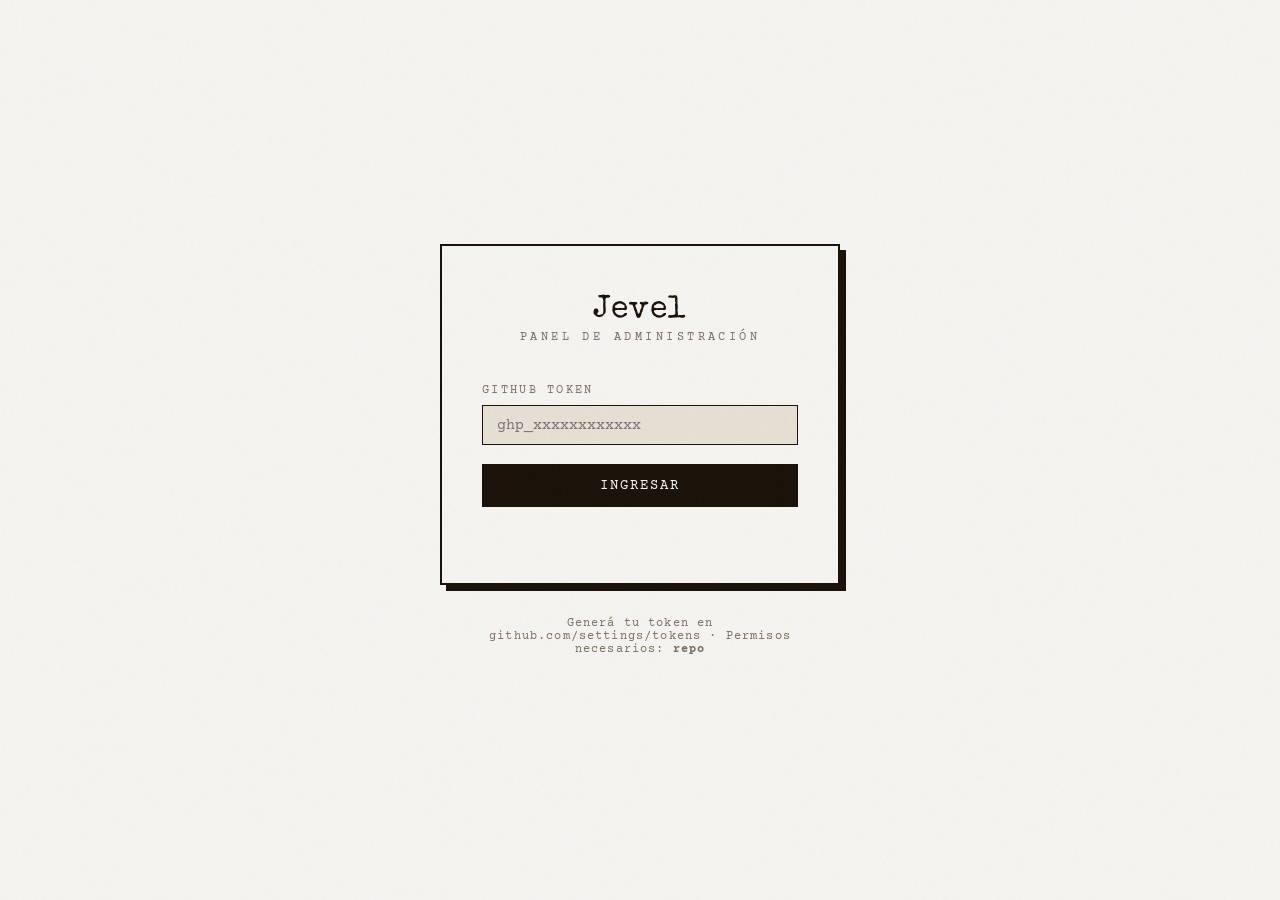
<file: admin.html>
<!DOCTYPE html>
<html lang="es">
<head>
<meta charset="UTF-8"/>
<meta name="viewport" content="width=device-width, initial-scale=1.0"/>
<title>Jevel · Admin</title>
<link rel="preconnect" href="https://fonts.googleapis.com">
<link href="https://fonts.googleapis.com/css2?family=Special+Elite&family=Courier+Prime:ital,wght@0,400;0,700;1,400&family=Libre+Baskerville:ital,wght@0,400;0,700;1,400&display=swap" rel="stylesheet">
<style>
:root {
  --ink: #1a1209;
  --paper: #f5f3f0;
  --paper-dark: #e6dfd3;
  --accent: #c8440a;
  --mid: #7a6f62;
  --border: #1a1209;
  --font-display: 'Special Elite', serif;
  --font-body: 'Libre Baskerville', serif;
  --font-mono: 'Courier Prime', monospace;
}
*, *::before, *::after { box-sizing: border-box; margin: 0; padding: 0; }
body {
  background: var(--paper);
  color: var(--ink);
  font-family: var(--font-mono);
  min-height: 100vh;
}
body::before {
  content: '';
  position: fixed;
  inset: 0;
  background-image: url("data:image/svg+xml,%3Csvg viewBox='0 0 256 256' xmlns='http://www.w3.org/2000/svg'%3E%3Cfilter id='noise'%3E%3CfeTurbulence type='fractalNoise' baseFrequency='0.9' numOctaves='4' stitchTiles='stitch'/%3E%3C/filter%3E%3Crect width='100%25' height='100%25' filter='url(%23noise)' opacity='0.04'/%3E%3C/svg%3E");
  pointer-events: none;
  z-index: 9999;
  opacity: 0.5;
}

/* LOGIN */
#login-screen {
  min-height: 100vh;
  display: flex;
  align-items: center;
  justify-content: center;
  flex-direction: column;
  gap: 2rem;
}
.login-box {
  border: 2px solid var(--ink);
  padding: 3rem 2.5rem;
  max-width: 400px;
  width: 100%;
  box-shadow: 6px 6px 0 var(--ink);
  background: var(--paper);
}
.login-logo {
  font-family: var(--font-display);
  font-size: 2rem;
  text-align: center;
  margin-bottom: 0.3rem;
  letter-spacing: 0.05em;
}
.login-sub {
  font-size: 0.72rem;
  letter-spacing: 0.3em;
  text-transform: uppercase;
  color: var(--mid);
  text-align: center;
  margin-bottom: 2.5rem;
}
.field-label {
  font-size: 0.72rem;
  letter-spacing: 0.2em;
  text-transform: uppercase;
  color: var(--mid);
  display: block;
  margin-bottom: 0.5rem;
}
input[type="password"], input[type="text"], input[type="url"], input[type="number"], textarea, select {
  width: 100%;
  background: var(--paper-dark);
  border: 1.5px solid var(--ink);
  font-family: var(--font-mono);
  font-size: 0.95rem;
  color: var(--ink);
  padding: 0.65rem 0.9rem;
  outline: none;
  transition: border-color 0.2s;
  appearance: none;
}
input:focus, textarea:focus, select:focus {
  border-color: var(--accent);
}
textarea { resize: vertical; min-height: 100px; }
.btn {
  display: inline-block;
  font-family: var(--font-mono);
  font-size: 0.85rem;
  letter-spacing: 0.15em;
  text-transform: uppercase;
  color: var(--paper);
  background: var(--ink);
  border: 2px solid var(--ink);
  padding: 0.7rem 1.8rem;
  cursor: pointer;
  transition: background 0.15s, color 0.15s;
  width: 100%;
  margin-top: 1.2rem;
}
.btn:hover { background: var(--accent); border-color: var(--accent); }
.btn-secondary {
  background: transparent;
  color: var(--ink);
  margin-top: 0.5rem;
}
.btn-secondary:hover { background: var(--paper-dark); border-color: var(--ink); color: var(--ink); }
.btn-danger { background: #8b1a0a; border-color: #8b1a0a; }
.btn-danger:hover { background: #6a1208; border-color: #6a1208; }
.btn-sm {
  width: auto;
  padding: 0.4rem 1rem;
  font-size: 0.75rem;
  margin-top: 0;
}
.error-msg {
  color: var(--accent);
  font-size: 0.82rem;
  margin-top: 0.8rem;
  text-align: center;
  min-height: 1.2em;
}

/* APP */
#app { display: none; }
.topbar {
  border-bottom: 2px solid var(--ink);
  padding: 1rem 2rem;
  display: flex;
  align-items: center;
  justify-content: space-between;
  background: var(--ink);
  color: var(--paper);
  position: sticky;
  top: 0;
  z-index: 100;
}
.topbar-title {
  font-family: var(--font-display);
  font-size: 1.2rem;
  letter-spacing: 0.05em;
}
.topbar-sub {
  font-size: 0.7rem;
  letter-spacing: 0.2em;
  text-transform: uppercase;
  color: rgba(245,243,240,0.45);
}
.btn-logout {
  background: transparent;
  border: 1px solid rgba(245,243,240,0.3);
  color: rgba(245,243,240,0.6);
  font-family: var(--font-mono);
  font-size: 0.72rem;
  letter-spacing: 0.15em;
  text-transform: uppercase;
  padding: 0.4rem 1rem;
  cursor: pointer;
  transition: all 0.15s;
}
.btn-logout:hover { border-color: var(--paper); color: var(--paper); }

.tabs {
  display: flex;
  border-bottom: 2px solid var(--ink);
  background: var(--paper-dark);
}
.tab-btn {
  font-family: var(--font-mono);
  font-size: 0.78rem;
  letter-spacing: 0.2em;
  text-transform: uppercase;
  padding: 1rem 2rem;
  background: none;
  border: none;
  border-right: 1px solid var(--ink);
  cursor: pointer;
  color: var(--mid);
  transition: all 0.15s;
}
.tab-btn:hover { color: var(--ink); background: var(--paper); }
.tab-btn.active { background: var(--paper); color: var(--ink); font-weight: 700; }

.content {
  max-width: 820px;
  margin: 0 auto;
  padding: 3rem 2rem;
}

.section-head {
  display: flex;
  align-items: baseline;
  justify-content: space-between;
  margin-bottom: 2.5rem;
  border-bottom: 1px solid var(--ink);
  padding-bottom: 1rem;
}
.section-title {
  font-family: var(--font-display);
  font-size: 1.6rem;
}
.count-badge {
  font-size: 0.72rem;
  letter-spacing: 0.2em;
  text-transform: uppercase;
  color: var(--mid);
}

/* FORM */
.form-panel {
  border: 2px solid var(--ink);
  padding: 2rem;
  margin-bottom: 2.5rem;
  background: var(--paper);
  box-shadow: 4px 4px 0 var(--ink);
  display: none;
}
.form-panel.open { display: block; }
.form-title {
  font-family: var(--font-display);
  font-size: 1.1rem;
  margin-bottom: 1.8rem;
  padding-bottom: 0.8rem;
  border-bottom: 1px solid var(--paper-dark);
}
.form-grid {
  display: grid;
  grid-template-columns: 1fr 1fr;
  gap: 1.2rem 1.8rem;
}
.form-group { display: flex; flex-direction: column; gap: 0.4rem; }
.form-group.full { grid-column: 1 / -1; }
.form-actions { display: flex; gap: 0.8rem; margin-top: 1.5rem; }
.form-actions .btn { width: auto; margin-top: 0; }

/* DESCRIPCIONES MULTI-IDIOMA */
.desc-lang-group {
  grid-column: 1 / -1;
  border: 1.5px solid var(--ink);
  background: var(--paper-dark);
  padding: 1rem 1.2rem 1.2rem;
  display: flex;
  flex-direction: column;
  gap: 0.9rem;
}
.desc-lang-group > .field-label {
  margin-bottom: 0;
}
.desc-lang-row { display: flex; flex-direction: column; gap: 0.35rem; }
.desc-lang-tag {
  font-size: 0.68rem;
  letter-spacing: 0.15em;
  text-transform: uppercase;
  color: var(--accent);
  font-weight: 700;
}
.desc-lang-row textarea { min-height: 80px; background: var(--paper); }

/* CARDS */
.cards { display: flex; flex-direction: column; gap: 1.2rem; }
.card {
  border: 1.5px solid var(--ink);
  padding: 1.5rem;
  background: var(--paper);
  display: grid;
  grid-template-columns: 1fr auto;
  gap: 1rem;
  align-items: start;
  transition: box-shadow 0.15s, transform 0.15s;
}
.card:hover {
  box-shadow: 4px 4px 0 var(--ink);
  transform: translate(-2px, -2px);
}
.card-title {
  font-family: var(--font-display);
  font-size: 1.15rem;
  margin-bottom: 0.2rem;
}
.card-meta {
  font-size: 0.78rem;
  color: var(--mid);
  letter-spacing: 0.08em;
  margin-bottom: 0.6rem;
}
.card-desc {
  font-size: 0.88rem;
  line-height: 1.7;
  color: var(--mid);
  white-space: pre-line;
}
.card-desc .desc-lang-badge {
  font-size: 0.65rem;
  letter-spacing: 0.1em;
  text-transform: uppercase;
  color: var(--accent);
  margin-right: 0.4rem;
}
.card-actions { display: flex; gap: 0.5rem; flex-shrink: 0; }

/* STATUS */
.status-bar {
  position: fixed;
  bottom: 0;
  left: 0;
  right: 0;
  padding: 0.8rem 2rem;
  font-size: 0.8rem;
  letter-spacing: 0.1em;
  text-transform: uppercase;
  transform: translateY(100%);
  transition: transform 0.3s cubic-bezier(0.22,1,0.36,1);
  z-index: 200;
  text-align: center;
}
.status-bar.show { transform: translateY(0); }
.status-bar.ok { background: var(--ink); color: var(--paper); }
.status-bar.err { background: var(--accent); color: var(--paper); }

.empty-state {
  text-align: center;
  padding: 4rem 2rem;
  color: var(--mid);
  font-size: 0.9rem;
  letter-spacing: 0.05em;
  border: 1px dashed var(--mid);
}
.empty-ornament { font-size: 2rem; margin-bottom: 1rem; opacity: 0.3; }

@media (max-width: 600px) {
  .form-grid { grid-template-columns: 1fr; }
  .topbar { padding: 0.8rem 1rem; }
  .content { padding: 2rem 1rem; }
}
</style>
</head>
<body>

<!-- LOGIN -->
<div id="login-screen">
  <div class="login-box">
    <div class="login-logo">Jevel</div>
    <div class="login-sub">Panel de administración</div>
    <label class="field-label" for="token-input">GitHub Token</label>
    <input type="password" id="token-input" placeholder="ghp_xxxxxxxxxxxx" autocomplete="off"/>
    <button class="btn" onclick="login()">Ingresar</button>
    <div class="error-msg" id="login-error"></div>
  </div>
  <p style="font-size:0.72rem;letter-spacing:0.1em;color:var(--mid);text-align:center;max-width:340px">
    Generá tu token en github.com/settings/tokens · Permisos necesarios: <strong>repo</strong>
  </p>
</div>

<!-- APP -->
<div id="app">
  <div class="topbar">
    <div>
      <div class="topbar-title">Jevel Admin</div>
      <div class="topbar-sub">jvl-byte/web</div>
    </div>
    <button class="btn-logout" onclick="logout()">Salir</button>
  </div>

  <div class="tabs">
    <button class="tab-btn active" onclick="setTab('discos')">Discos</button>
    <button class="tab-btn" onclick="setTab('blogs')">Blog</button>
  </div>

  <div class="content">

    <!-- DISCOS -->
    <div id="tab-discos">
      <div class="section-head">
        <div class="section-title">Discos</div>
        <div style="display:flex;gap:0.8rem;align-items:center">
          <span class="count-badge" id="count-discos">0 discos</span>
          <button class="btn btn-sm" onclick="toggleForm('disco-form')">+ Agregar</button>
        </div>
      </div>
      <div class="form-panel" id="disco-form">
        <div class="form-title" id="disco-form-title">Nuevo disco</div>
        <div class="form-grid">
          <div class="form-group">
            <label class="field-label">Título (ídish/original)</label>
            <input type="text" id="d-titulo" placeholder="מאַטעשפּיל"/>
          </div>
          <div class="form-group">
            <label class="field-label">Subtítulo (transliteración)</label>
            <input type="text" id="d-subtitulo" placeholder="Mateshpil"/>
          </div>
          <div class="form-group">
            <label class="field-label">Artista(s)</label>
            <input type="text" id="d-artista" placeholder="Julián Brenlle & ..."/>
          </div>
          <div class="form-group">
            <label class="field-label">Año</label>
            <input type="number" id="d-año" placeholder="2024"/>
          </div>
          <div class="desc-lang-group">
            <label class="field-label">Descripción (por idioma)</label>
            <div class="desc-lang-row">
              <span class="desc-lang-tag">Español</span>
              <textarea id="d-descripcion-es" placeholder="Una sesión klezmer..."></textarea>
            </div>
            <div class="desc-lang-row">
              <span class="desc-lang-tag">English</span>
              <textarea id="d-descripcion-en" placeholder="A klezmer session..."></textarea>
            </div>
            <div class="desc-lang-row">
              <span class="desc-lang-tag">Português</span>
              <textarea id="d-descripcion-pt" placeholder="Uma sessão klezmer..."></textarea>
            </div>
          </div>
          <div class="form-group">
            <label class="field-label">URL Bandcamp</label>
            <input type="url" id="d-bandcamp" placeholder="https://jeveldiscos.bandcamp.com/album/..."/>
          </div>
          <div class="form-group">
            <label class="field-label">Nombre del archivo cover (en el repo)</label>
            <input type="text" id="d-cover" placeholder="cover-disco.jpg"/>
          </div>
          <div class="form-group full">
            <label class="field-label">Entrada de blog vinculada</label>
            <select id="d-reseña">
              <option value="">— Sin entrada —</option>
            </select>
          </div>
          <div class="form-group" style="flex-direction:row;align-items:center;gap:0.8rem;padding:0.9rem;border:1.5px solid var(--ink);background:var(--paper-dark)">
            <input type="checkbox" id="d-destacado" style="width:18px;height:18px;flex-shrink:0;accent-color:var(--ink);cursor:pointer"/>
            <div>
              <label class="field-label" for="d-destacado" style="cursor:pointer;margin-bottom:0">★ Destacado en inicio</label>
              <div style="font-size:0.72rem;color:var(--mid);margin-top:0.2rem">Lanzamiento principal, grande con cover. Solo uno a la vez.</div>
            </div>
          </div>
          <div class="form-group" style="flex-direction:row;align-items:center;gap:0.8rem;padding:0.9rem;border:1.5px solid var(--ink);background:var(--paper-dark)">
            <input type="checkbox" id="d-recordbox" style="width:18px;height:18px;flex-shrink:0;accent-color:var(--ink);cursor:pointer"/>
            <div>
              <label class="field-label" for="d-recordbox" style="cursor:pointer;margin-bottom:0">□ Record Box</label>
              <div style="font-size:0.72rem;color:var(--mid);margin-top:0.2rem">Aparece en la lista curada del catálogo en el inicio.</div>
            </div>
          </div>
        </div>
        <div class="form-actions">
          <button class="btn btn-sm" onclick="saveItem('disco')">Guardar</button>
          <button class="btn btn-sm btn-secondary" onclick="toggleForm('disco-form')">Cancelar</button>
        </div>
      </div>
      <div class="cards" id="list-discos"></div>
    </div>

    <!-- BLOG -->
    <div id="tab-blogs" style="display:none">
      <div class="section-head">
        <div class="section-title">Blog</div>
        <div style="display:flex;gap:0.8rem;align-items:center">
          <span class="count-badge" id="count-blogs">0 entradas</span>
          <button class="btn btn-sm" onclick="toggleForm('blog-form')">+ Agregar</button>
        </div>
      </div>
      <div class="form-panel" id="blog-form">
        <div class="form-title" id="blog-form-title">Nueva entrada</div>
        <div class="form-grid">
          <div class="form-group full">
            <label class="field-label">Título</label>
            <input type="text" id="b-titulo" placeholder="Título de la entrada..."/>
          </div>
          <div class="form-group">
            <label class="field-label">Fecha</label>
            <input type="text" id="b-fecha" placeholder="Mayo 2025"/>
          </div>
          <div class="form-group">
            <label class="field-label">Categoría</label>
            <select id="b-categoria">
              <option value="nota">Nota</option>
              <option value="cronica">Crónica</option>
              <option value="entrevista">Entrevista</option>
              <option value="editorial">Editorial</option>
            </select>
          </div>
          <div class="form-group full">
            <label class="field-label">Contenido (HTML o texto plano)</label>
            <textarea id="b-contenido" style="min-height:200px" placeholder="Escribí el contenido acá..."></textarea>
          </div>
        </div>
        <div class="form-actions">
          <button class="btn btn-sm" onclick="saveItem('blog')">Guardar</button>
          <button class="btn btn-sm btn-secondary" onclick="toggleForm('blog-form')">Cancelar</button>
        </div>
      </div>
      <div class="cards" id="list-blogs"></div>
    </div>

  </div>
</div>

<div class="status-bar" id="status-bar"></div>

<script>
const REPO = 'jvl-byte/web';
const FILE = 'data.json';
const BRANCH = 'main';
let TOKEN = '';
let DATA = { discos: [], reseñas: [], blogs: [] };
let FILE_SHA = '';
let editingId = null;
let currentType = null;

// ---- AUTH ----
async function login() {
  TOKEN = document.getElementById('token-input').value.trim();
  document.getElementById('login-error').textContent = '';
  if (!TOKEN) { document.getElementById('login-error').textContent = 'Ingresá tu token.'; return; }
  try {
    await loadData();
    document.getElementById('login-screen').style.display = 'none';
    document.getElementById('app').style.display = 'block';
    sessionStorage.setItem('jevel_token', TOKEN);
  } catch(e) {
    document.getElementById('login-error').textContent = 'Token inválido o sin permisos de repo.';
  }
}

function logout() {
  TOKEN = '';
  sessionStorage.removeItem('jevel_token');
  document.getElementById('app').style.display = 'none';
  document.getElementById('login-screen').style.display = 'flex';
  document.getElementById('token-input').value = '';
}

// Auto-login si hay token guardado en sesión
window.addEventListener('DOMContentLoaded', async () => {
  const saved = sessionStorage.getItem('jevel_token');
  if (saved) {
    TOKEN = saved;
    document.getElementById('token-input').value = saved;
    try {
      await loadData();
      document.getElementById('login-screen').style.display = 'none';
      document.getElementById('app').style.display = 'block';
    } catch(e) {
      sessionStorage.removeItem('jevel_token');
    }
  }
});

// ---- GITHUB API ----
async function ghGet(path) {
  const r = await fetch(`https://api.github.com/repos/${REPO}/contents/${path}?ref=${BRANCH}`, {
    headers: { Authorization: `token ${TOKEN}`, Accept: 'application/vnd.github.v3+json' }
  });
  if (!r.ok) throw new Error(await r.text());
  return r.json();
}

async function ghPut(path, content, sha, message) {
  const r = await fetch(`https://api.github.com/repos/${REPO}/contents/${path}`, {
    method: 'PUT',
    headers: { Authorization: `token ${TOKEN}`, Accept: 'application/vnd.github.v3+json', 'Content-Type': 'application/json' },
    body: JSON.stringify({ message, content: btoa(unescape(encodeURIComponent(content))), sha, branch: BRANCH })
  });
  if (!r.ok) throw new Error(await r.text());
  return r.json();
}

async function loadData() {
  const file = await ghGet(FILE);
  FILE_SHA = file.sha;
  DATA = JSON.parse(decodeURIComponent(escape(atob(file.content.replace(/\n/g, '')))));
  if (!DATA.reseñas) DATA.reseñas = [];
  if (!DATA.blogs) DATA.blogs = [];
  renderAll();
}

async function saveData(msg) {
  const res = await ghPut(FILE, JSON.stringify(DATA, null, 2), FILE_SHA, msg);
  FILE_SHA = res.content.sha;
}

// ---- TABS ----
function setTab(tab) {
  ['discos','blogs'].forEach(t => {
    document.getElementById(`tab-${t}`).style.display = t === tab ? 'block' : 'none';
    document.querySelectorAll('.tab-btn').forEach((b,i) => {
      b.classList.toggle('active', ['discos','blogs'][i] === tab);
    });
  });
}

// ---- FORMS ----
function toggleForm(id) {
  const panel = document.getElementById(id);
  panel.classList.toggle('open');
  if (panel.classList.contains('open') && id === 'disco-form') populateReseñaSelect();
  if (!panel.classList.contains('open')) resetForm();
}

function populateReseñaSelect(selectedId = '') {
  const sel = document.getElementById('d-reseña');
  if (!sel) return;
  const blogs = DATA.blogs || [];
  sel.innerHTML = '<option value="">— Sin entrada —</option>' +
    blogs.map(b => {
      const label = [b.titulo, b.fecha].filter(Boolean).join(' · ');
      return `<option value="${b.id}" ${b.id === selectedId ? 'selected' : ''}>${label}</option>`;
    }).join('');
}

function resetForm() {
  editingId = null;
  currentType = null;
  const dest = document.getElementById('d-destacado');
  if (dest) dest.checked = false;
  const recbox = document.getElementById('d-recordbox');
  if (recbox) recbox.checked = false;
  const resSel = document.getElementById('d-reseña');
  if (resSel) resSel.value = '';
  ['d-titulo','d-subtitulo','d-artista','d-año','d-descripcion-es','d-descripcion-en','d-descripcion-pt','d-bandcamp','d-cover',
   'b-titulo','b-fecha','b-contenido'].forEach(id => {
    const el = document.getElementById(id);
    if (el) el.value = '';
  });
  const sel = document.getElementById('b-categoria');
  if (sel) sel.value = 'nota';
  document.getElementById('disco-form-title').textContent = 'Nuevo disco';
  document.getElementById('blog-form-title').textContent = 'Nueva entrada';
}

// Devuelve el texto de descripción en un idioma dado, aceptando tanto el formato
// nuevo (objeto {es,en,pt}) como discos viejos guardados con descripcion como string.
function getDescLang(descripcion, lang) {
  if (!descripcion) return '';
  if (typeof descripcion === 'string') return descripcion;
  return descripcion[lang] || '';
}

// ---- SAVE ----
async function saveItem(type) {
  let item, list, formId, msg;

  if (type === 'disco') {
    item = {
      id: editingId || Date.now().toString(),
      titulo: document.getElementById('d-titulo').value.trim(),
      subtitulo: document.getElementById('d-subtitulo').value.trim(),
      artista: document.getElementById('d-artista').value.trim(),
      año: document.getElementById('d-año').value.trim(),
      descripcion: {
        es: document.getElementById('d-descripcion-es').value.trim(),
        en: document.getElementById('d-descripcion-en').value.trim(),
        pt: document.getElementById('d-descripcion-pt').value.trim(),
      },
      bandcamp: document.getElementById('d-bandcamp').value.trim(),
      cover: document.getElementById('d-cover').value.trim(),
      destacado: document.getElementById('d-destacado').checked,
      recordbox: document.getElementById('d-recordbox').checked,
      reseñaId: document.getElementById('d-reseña').value || '',
    };
    if (!item.titulo || !item.artista) { showStatus('Título y artista son obligatorios', 'err'); return; }
    list = 'discos'; formId = 'disco-form'; msg = `Admin: ${editingId ? 'editar' : 'agregar'} disco ${item.subtitulo || item.titulo}`;
    // Solo un disco destacado a la vez
    if (item.destacado) DATA.discos.forEach(d => { if (d.id !== item.id) d.destacado = false; });
  }

  if (type === 'blog') {
    item = {
      id: editingId || Date.now().toString(),
      titulo: document.getElementById('b-titulo').value.trim(),
      fecha: document.getElementById('b-fecha').value.trim(),
      categoria: document.getElementById('b-categoria').value,
      contenido: document.getElementById('b-contenido').value.trim(),
    };
    if (!item.titulo || !item.contenido) { showStatus('Título y contenido son obligatorios', 'err'); return; }
    list = 'blogs'; formId = 'blog-form'; msg = `Admin: ${editingId ? 'editar' : 'agregar'} entrada ${item.titulo}`;
  }

  try {
    showStatus('Guardando...', 'ok');
    if (editingId) {
      const idx = DATA[list].findIndex(x => x.id === editingId);
      if (idx > -1) DATA[list][idx] = item;
    } else {
      DATA[list].unshift(item);
    }
    await saveData(msg);
    renderAll();
    document.getElementById(formId).classList.remove('open');
    resetForm();
    showStatus('Guardado y publicado ✦', 'ok');
  } catch(e) {
    showStatus('Error al guardar: ' + e.message, 'err');
  }
}

// ---- EDIT ----
function editItem(type, id) {
  const item = DATA[type].find(x => x.id === id);
  if (!item) return;
  editingId = id;
  currentType = type;

  if (type === 'discos') {
    document.getElementById('disco-form-title').textContent = 'Editar disco';
    document.getElementById('d-titulo').value = item.titulo || '';
    document.getElementById('d-subtitulo').value = item.subtitulo || '';
    document.getElementById('d-artista').value = item.artista || '';
    document.getElementById('d-año').value = item.año || '';
    document.getElementById('d-descripcion-es').value = getDescLang(item.descripcion, 'es');
    document.getElementById('d-descripcion-en').value = getDescLang(item.descripcion, 'en');
    document.getElementById('d-descripcion-pt').value = getDescLang(item.descripcion, 'pt');
    document.getElementById('d-bandcamp').value = item.bandcamp || '';
    document.getElementById('d-cover').value = item.cover || '';
    document.getElementById('d-destacado').checked = item.destacado || false;
    document.getElementById('d-recordbox').checked = item.recordbox || false;
    populateReseñaSelect(item.reseñaId || '');
    document.getElementById('disco-form').classList.add('open');
    setTab('discos');
  }
  if (type === 'blogs') {
    document.getElementById('blog-form-title').textContent = 'Editar entrada';
    document.getElementById('b-titulo').value = item.titulo || '';
    document.getElementById('b-fecha').value = item.fecha || '';
    document.getElementById('b-categoria').value = item.categoria || 'nota';
    document.getElementById('b-contenido').value = item.contenido || '';
    document.getElementById('blog-form').classList.add('open');
    setTab('blogs');
  }
}

// ---- DELETE ----
async function deleteItem(type, id) {
  if (!confirm('¿Eliminar este elemento?')) return;
  try {
    DATA[type] = DATA[type].filter(x => x.id !== id);
    await saveData(`Admin: eliminar de ${type}`);
    renderAll();
    showStatus('Eliminado ✦', 'ok');
  } catch(e) {
    showStatus('Error: ' + e.message, 'err');
  }
}

// ---- RENDER ----
function renderAll() {
  renderList('discos');
  renderList('blogs');
}

function renderList(type) {
  const container = document.getElementById(`list-${type}`);
  const items = DATA[type] || [];

  const labels = { discos: `${items.length} disco${items.length !== 1 ? 's' : ''}`,
                   blogs: `${items.length} entrada${items.length !== 1 ? 's' : ''}` };
  document.getElementById(`count-${type}`).textContent = labels[type];

  if (items.length === 0) {
    container.innerHTML = `<div class="empty-state"><div class="empty-ornament">✦</div>Sin contenido aún. Agregá el primero.</div>`;
    return;
  }

  container.innerHTML = items.map(item => {
    let title = '', meta = '', desc = '';
    if (type === 'discos') {
      title = `${item.titulo || ''} ${item.subtitulo ? `<small style="font-family:var(--font-mono);font-size:0.7em;color:var(--mid)">${item.subtitulo}</small>` : ''}${item.destacado ? ' <small style="font-family:var(--font-mono);font-size:0.65em;background:var(--ink);color:var(--paper);padding:0.1em 0.5em;letter-spacing:0.1em">★ INICIO</small>' : ''}${item.recordbox ? ' <small style="font-family:var(--font-mono);font-size:0.65em;border:1px solid var(--ink);padding:0.1em 0.5em;letter-spacing:0.1em">□ RECORD BOX</small>' : ''}`;
      meta = [item.artista, item.año].filter(Boolean).join(' · ');
      const blogVinculado = item.reseñaId ? (DATA.blogs || []).find(b => b.id === item.reseñaId) : null;
      // Vista previa: se muestra la descripción en español, con etiqueta de idioma
      const descEs = getDescLang(item.descripcion, 'es');
      desc = (descEs ? `<span class="desc-lang-badge">ES</span>${descEs}` : '') +
             (blogVinculado ? ` <span style="font-family:var(--font-mono);font-size:0.72rem;color:var(--mid);display:inline-block;margin-top:0.3rem">✦ Blog: ${blogVinculado.titulo}</span>` : '');
    }
    if (type === 'blogs') {
      title = item.titulo || '';
      meta = [item.categoria, item.fecha].filter(Boolean).join(' · ');
      desc = item.contenido ? item.contenido.replace(/<[^>]+>/g, '').slice(0, 120) + (item.contenido.length > 120 ? '…' : '') : '';
    }
    return `
    <div class="card">
      <div>
        <div class="card-title">${title}</div>
        <div class="card-meta">${meta}</div>
        ${desc ? `<div class="card-desc">${desc}</div>` : ''}
      </div>
      <div class="card-actions">
        <button class="btn btn-sm btn-secondary" onclick="editItem('${type}', '${item.id}')">Editar</button>
        <button class="btn btn-sm btn-danger" onclick="deleteItem('${type}', '${item.id}')">Borrar</button>
      </div>
    </div>`;
  }).join('');
}

// ---- STATUS ----
let statusTimer;
function showStatus(msg, type) {
  const bar = document.getElementById('status-bar');
  bar.textContent = msg;
  bar.className = `status-bar show ${type}`;
  clearTimeout(statusTimer);
  if (msg !== 'Guardando...') {
    statusTimer = setTimeout(() => bar.classList.remove('show'), 3000);
  }
}
</script>
</body>
</html>
</file>
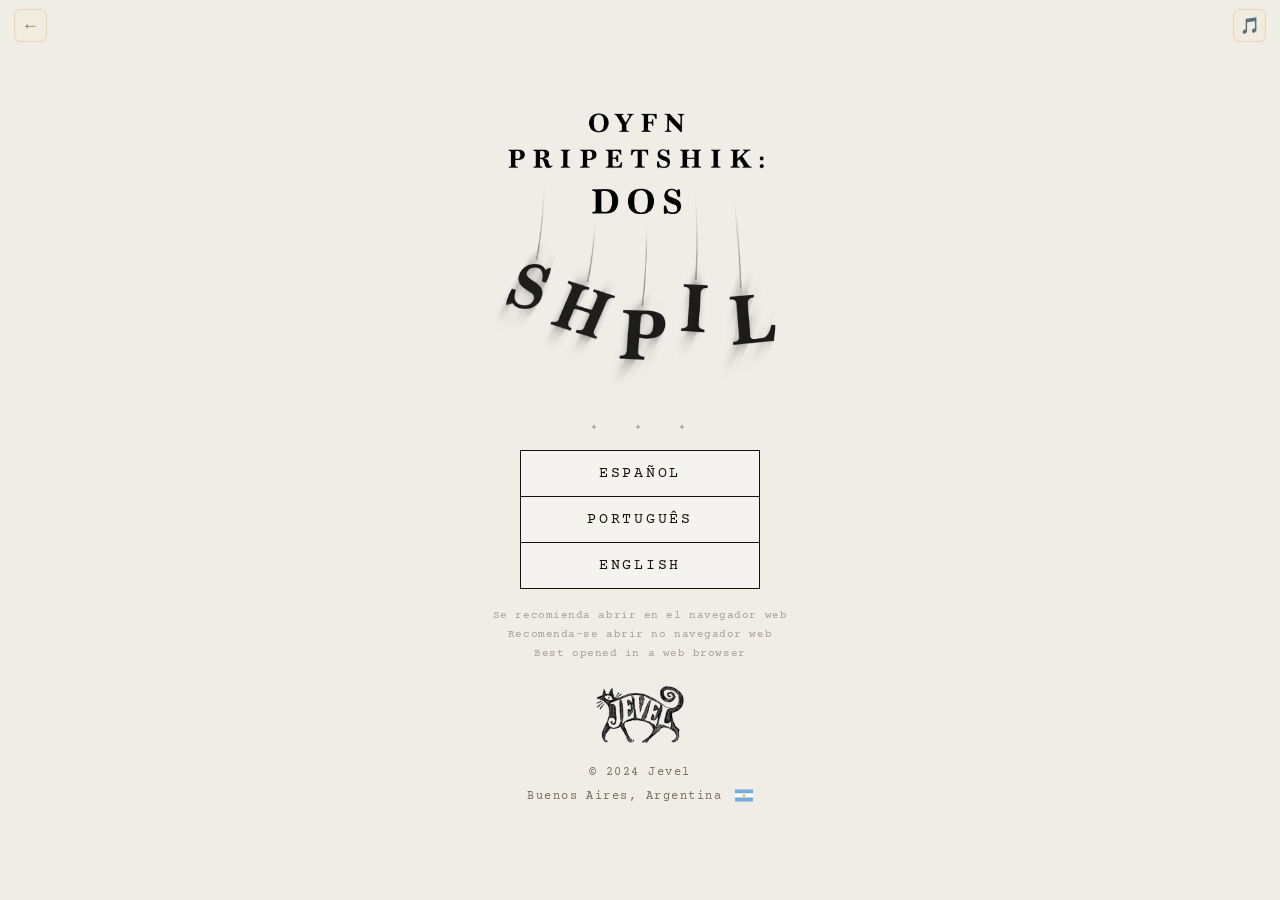
<file: oyfnpripetshik.html>
<!DOCTYPE html>
<html lang="es">
<head>
<meta charset="UTF-8">
<meta name="viewport" content="width=device-width, initial-scale=1.0, viewport-fit=cover">
<title>אויפֿן פּריפּעטשיק</title>
<link href="https://fonts.googleapis.com/css2?family=EB+Garamond:ital,wght@0,400;0,600;0,800;1,400;1,600&family=Frank+Ruhl+Libre:wght@300;400;700;900&family=Courier+Prime:wght@400;700&family=IBM+Plex+Mono:wght@400;700&family=Playpen+Sans+Hebrew:wght@400;700&display=swap" rel="stylesheet">
<style>
  :root {
    --bg:        #120a04;
    --parchment: #f0ddb8;
    --parch2:    #c9a462;
    --ember:     #e8621a;
    --ember2:    #f5a623;
    --fire:      #ffd166;
    --ash:       #8b7355;
    --cream:     #faf0dc;
    --red:       #c0392b;
    --green2:    #6b9c5e;
  }
  * { margin:0; padding:0; box-sizing:border-box; }
  html, body {
    background:var(--bg); color:var(--parchment);
    font-family:'EB Garamond',Georgia,serif;
    overflow:hidden; height:100%; width:100%;
    user-select:none; -webkit-user-select:none;
  }
  #bg-canvas { position:fixed; inset:0; z-index:0; pointer-events:none; }

  /* ── BACK TO SITE BTN — always visible, top-left ── */
  #site-back-btn {
    position:fixed; top:9px; left:14px; z-index:24;
    background:rgba(255,220,150,0.07); border:1px solid rgba(232,98,26,0.2);
    border-radius:6px; color:var(--ash); font-size:17px;
    width:33px; height:33px; cursor:pointer;
    display:flex; align-items:center; justify-content:center; transition:all 0.2s;
  }
  #site-back-btn:hover { background:rgba(232,98,26,0.14); color:var(--fire); }

  /* ── LANG BACK BTN — top-left, title screen only ── */
  #lang-back-btn {
    position:fixed; top:9px; left:56px; z-index:23;
    background:rgba(255,220,150,0.07); border:1px solid rgba(232,98,26,0.2);
    border-radius:6px; color:var(--ash); font-size:16px;
    width:33px; height:33px; cursor:pointer;
    display:none; align-items:center; justify-content:center; transition:all 0.2s;
  }
  #lang-back-btn:hover { background:rgba(232,98,26,0.14); color:var(--fire); }

  /* ── MUSIC BTN — always visible, left of pause btn ── */
  #music-btn {
    position:fixed; top:9px; right:90px; z-index:23;
    background:rgba(255,220,150,0.07); border:1px solid rgba(232,98,26,0.2);
    border-radius:6px; color:var(--ash); font-size:16px;
    width:33px; height:33px; cursor:pointer;
    display:flex; align-items:center; justify-content:center;
    transition:right 0.3s ease, background 0.2s, color 0.2s;
  }
  #music-btn.on-title { right:14px; }
  #music-btn:hover { background:rgba(232,98,26,0.14); color:var(--fire); }

  /* ── HOME BTN — visible during game, left of music btn ── */
  #home-btn {
    position:fixed; top:9px; right:52px; z-index:23;
    background:rgba(255,220,150,0.07); border:1px solid rgba(232,98,26,0.2);
    border-radius:6px; color:var(--ash); font-size:16px;
    width:33px; height:33px; cursor:pointer;
    display:none; align-items:center; justify-content:center; transition:all 0.2s;
  }
  #home-btn:hover { background:rgba(232,98,26,0.14); color:var(--fire); }

  /* ── CONFIRM MODAL ── */
  /* ── TITLE SHARE BTN ── */
  #title-share-btn {
    position:fixed; top:9px; right:52px; z-index:23;
    background:rgba(255,220,150,0.07); border:1px solid rgba(232,98,26,0.2);
    border-radius:6px; color:var(--ash); font-size:16px;
    width:33px; height:33px; cursor:pointer;
    display:none; align-items:center; justify-content:center; transition:all 0.2s;
  }
  #title-share-btn:hover { background:rgba(232,98,26,0.14); color:var(--fire); }

  #title-share-modal {
    display:none; position:fixed; inset:0; z-index:55;
    background:rgba(12,7,3,0.88); -webkit-backdrop-filter:blur(6px); backdrop-filter:blur(6px);
    align-items:center; justify-content:center;
  }
  #title-share-modal.show { display:flex; }

  #confirm-modal, #leave-modal {
    display:none; position:fixed; inset:0; z-index:55;
    background:rgba(12,7,3,0.88); -webkit-backdrop-filter:blur(6px); backdrop-filter:blur(6px);
    align-items:center; justify-content:center;
  }
  #confirm-modal.show, #leave-modal.show { display:flex; }
  .confirm-box {
    max-width:300px; width:88%; text-align:center;
    border:1px solid rgba(232,98,26,0.32); border-radius:14px;
    background:rgba(22,12,5,0.95); padding:28px 24px;
  }
  .confirm-icon { font-size:32px; margin-bottom:10px; display:block; }
  .confirm-text {
    font-style:italic; font-size:clamp(14px,3.4vw,16px);
    color:var(--parch2); line-height:1.7; margin-bottom:20px; letter-spacing:0.03em;
  }
  .confirm-btns { display:flex; gap:10px; }
  .confirm-yes {
    flex:1; font-family:'EB Garamond',serif; font-style:italic;
    font-size:clamp(13px,3.5vw,16px); letter-spacing:0.08em;
    color:#120a04; background:linear-gradient(135deg,var(--fire),var(--ember));
    border:none; border-radius:7px; padding:10px 14px; cursor:pointer;
    transition:all 0.2s; box-shadow:0 3px 10px rgba(232,98,26,0.35);
  }
  .confirm-yes:hover { transform:translateY(-1px); box-shadow:0 6px 18px rgba(232,98,26,0.5); }
  .confirm-no {
    flex:1; font-family:'EB Garamond',serif; font-style:italic;
    font-size:clamp(13px,3.5vw,16px); letter-spacing:0.08em;
    color:var(--ash); background:rgba(255,220,150,0.06);
    border:1px solid rgba(232,98,26,0.22); border-radius:7px;
    padding:10px 14px; cursor:pointer; transition:all 0.2s;
  }
  .confirm-no:hover { background:rgba(232,98,26,0.12); color:var(--fire); border-color:rgba(232,98,26,0.42); }

  /* ── SCREENS ── */
  .screen {
    position:fixed; inset:0; z-index:10;
    display:flex; align-items:center; justify-content:center; flex-direction:column;
    transition:opacity 0.7s ease;
  }
  .screen.hidden { opacity:0; pointer-events:none; display:none; }
  #input-bar.hidden { display:none !important; }
  #hud.hidden { display:none !important; }

  /* ── TITLE ── */
  #title-screen {
    padding:16px 20px; overflow-y:auto; -webkit-overflow-scrolling:touch;
    align-items:center; justify-content:flex-start; padding-top:24px;
  }
  .title-container { max-width:420px; width:100%; text-align:center; }

  .flame-row {
    font-size:clamp(26px,7vw,38px); line-height:1; margin-bottom:4px;
    animation:flicker 2.8s ease-in-out infinite alternate;
    filter:drop-shadow(0 0 14px rgba(232,98,26,0.8)); display:block;
  }
  @keyframes flicker {
    0%   { transform:scaleX(1)    scaleY(1);    filter:drop-shadow(0 0 8px  rgba(232,98,26,0.6)); }
    33%  { transform:scaleX(.97)  scaleY(1.04); filter:drop-shadow(0 0 16px rgba(245,166,35,0.9)); }
    66%  { transform:scaleX(1.02) scaleY(.97);  filter:drop-shadow(0 0 11px rgba(232,98,26,0.7)); }
    100% { transform:scaleX(.98)  scaleY(1.03); filter:drop-shadow(0 0 20px rgba(255,209,102,0.95)); }
  }
  .yiddish-title {
    font-family:'Frank Ruhl Libre',serif; font-weight:900;
    font-size:clamp(28px,8vw,52px); color:var(--fire);
    text-shadow:0 0 22px rgba(245,166,35,0.7),0 0 55px rgba(232,98,26,0.4),0 2px 6px rgba(0,0,0,0.9);
    line-height:1.15; direction:rtl;
  }
  .latin-title {
    font-family:'EB Garamond',serif; font-style:italic;
    font-size:clamp(16px,4.5vw,24px); color:var(--parch2);
    margin-top:2px; letter-spacing:0.05em; text-shadow:0 1px 4px rgba(0,0,0,0.7);
  }
  .title-tagline {
    font-style:italic; font-size:clamp(12px,3vw,14px);
    color:rgba(201,164,98,0.55); letter-spacing:0.1em; margin-top:4px; margin-bottom:20px;
  }
  .verse-strip {
    font-style:italic; font-size:clamp(13px,3.2vw,16px);
    color:var(--parch2); line-height:1.65;
    border-left:2px solid rgba(232,98,26,0.32);
    padding:7px 12px; margin:0 auto 20px; text-align:left; max-width:300px;
  }

  /* ── DIVIDER ── */
  .menu-divider {
    display:flex; align-items:center; gap:10px; margin:16px 0 12px;
  }
  .menu-divider-line { flex:1; height:1px; background:rgba(232,98,26,0.18); }
  .menu-divider-label {
    font-style:italic; font-size:clamp(11px,2.5vw,13px);
    color:rgba(201,164,98,0.55); letter-spacing:0.1em; white-space:nowrap;
  }

  /* ── CATEGORIES — chip grid ── */
  .categories-panel { margin-bottom:0; }
  .categories-title { display:none; }
  .category-grid { display:grid; grid-template-columns:1fr 1fr 1fr; gap:7px; }
  .category-item {
    display:flex; align-items:center; gap:7px; cursor:pointer;
    padding:8px 10px; border-radius:9px;
    border:1px solid rgba(232,98,26,0.20); background:rgba(232,98,26,0.04);
    transition:all 0.18s ease;
  }
  .category-item:hover  { background:rgba(232,98,26,0.10); border-color:rgba(232,98,26,0.42); }
  .category-item.active { background:rgba(232,98,26,0.13); border-color:rgba(232,98,26,0.50); }
  .cat-checkbox {
    width:14px; height:14px; min-width:14px; border:1.5px solid var(--ember2);
    border-radius:50%; display:flex; align-items:center; justify-content:center;
    flex-shrink:0; transition:all 0.2s;
  }
  .category-item.active .cat-checkbox { background:var(--ember2); box-shadow:0 0 6px rgba(245,166,35,0.4); }
  .cat-check-mark { color:#120a04; font-size:8px; font-weight:900; display:none; }
  .category-item.active .cat-check-mark { display:block; }
  .cat-info { display:flex; flex-direction:column; align-items:flex-start; gap:2px; min-width:0; }
  .cat-name {
    font-size:clamp(11px,2.6vw,13px); color:var(--cream);
    white-space:nowrap; line-height:1.1; letter-spacing:0.01em;
  }
  .cat-example {
    font-family:'Frank Ruhl Libre',serif; font-size:clamp(13px,3vw,15px);
    color:var(--ember2); direction:rtl; white-space:nowrap; line-height:1.1;
    opacity:0.9;
  }

  .play-btn {
    font-family:'EB Garamond',serif; font-style:italic;
    font-size:clamp(17px,4.5vw,22px); letter-spacing:0.12em;
    color:#120a04; background:linear-gradient(135deg,var(--fire),var(--ember));
    border:none; border-radius:7px; padding:13px 36px; cursor:pointer;
    transition:all 0.25s ease;
    box-shadow:0 4px 18px rgba(232,98,26,0.45),0 2px 4px rgba(0,0,0,0.5);
    width:100%; max-width:270px; display:block; margin:0 auto;
  }
  .play-btn:hover  { transform:translateY(-2px); box-shadow:0 8px 28px rgba(232,98,26,0.6),0 4px 8px rgba(0,0,0,0.5); }
  .play-btn:active { transform:translateY(0); }
  .play-btn:disabled { opacity:0.4; cursor:not-allowed; transform:none; }

  /* ── DIFFICULTY ── */
  .difficulty-panel {
    margin-bottom:14px;
  }
  .difficulty-title {
    font-style:italic; font-size:clamp(14px,3.2vw,17px); color:var(--parch2);
    letter-spacing:0.06em; margin-bottom:10px; text-align:center;
  }
  .difficulty-grid { display:grid; grid-template-columns:1fr 1fr 1fr; gap:8px; }
  .diff-btn {
    display:flex; flex-direction:column; align-items:center; gap:4px;
    padding:10px 6px; border-radius:8px; cursor:pointer;
    border:1.5px solid rgba(232,98,26,0.22); background:rgba(232,98,26,0.04);
    transition:all 0.2s ease; font-family:'EB Garamond',serif;
  }
  .diff-btn:hover { background:rgba(232,98,26,0.10); border-color:rgba(232,98,26,0.42); }
  .diff-btn.active { border-color:rgba(232,98,26,0.75); background:rgba(232,98,26,0.15);
    box-shadow:0 0 14px rgba(232,98,26,0.25); }
  .diff-emoji { font-size:20px; line-height:1; }
  .diff-label { font-size:clamp(15px,3.6vw,17px); color:var(--cream); letter-spacing:0.04em; }
  .diff-desc  { font-style:italic; font-size:clamp(13px,3vw,15px); color:var(--parch2); letter-spacing:0.03em; }

  /* ── SCRIPT TOGGLE ── */
  .script-panel { margin-bottom:14px; }
  .script-title {
    font-style:italic; font-size:clamp(14px,3.2vw,17px); color:var(--parch2);
    letter-spacing:0.06em; margin-bottom:10px; text-align:center;
  }
  .script-grid { display:grid; grid-template-columns:1fr 1fr; gap:8px; }
  .script-btn {
    display:flex; flex-direction:column; align-items:center; gap:5px;
    padding:10px 8px; border-radius:8px; cursor:pointer;
    border:1.5px solid rgba(232,98,26,0.22); background:rgba(232,98,26,0.04);
    transition:all 0.2s ease; font-family:'EB Garamond',serif;
  }
  .script-btn:hover { background:rgba(232,98,26,0.10); border-color:rgba(232,98,26,0.42); }
  .script-btn.active { border-color:rgba(232,98,26,0.75); background:rgba(232,98,26,0.15);
    box-shadow:0 0 14px rgba(232,98,26,0.25); }
  .script-sample {
    font-size:clamp(22px,6vw,28px); color:var(--ember2); line-height:1;
    direction:rtl;
  }
  .script-sample.cursive { font-family:'Playpen Sans Hebrew', serif; }
  .script-label { font-size:clamp(14px,3.5vw,16px); color:var(--cream); letter-spacing:0.04em; }
  .script-sub   { font-style:italic; font-size:clamp(10px,2.4vw,12px); color:var(--ash); letter-spacing:0.03em; }


  /* ── HOW TO PLAY MODAL ── */
  #howto-modal {
    display:none; position:fixed; inset:0; z-index:55;
    background:rgba(12,7,3,0.92); -webkit-backdrop-filter:blur(6px); backdrop-filter:blur(6px);
    align-items:flex-end; justify-content:center;
    padding:0;
  }
  #howto-modal.show { display:flex; }
  .howto-sheet {
    width:100%; max-width:520px;
    background:linear-gradient(170deg,#1e1008,#120a04);
    border:1px solid rgba(232,98,26,0.28);
    border-radius:18px 18px 0 0;
    padding:22px 20px 32px;
    max-height:92svh; max-height:92vh;
    overflow-y:auto; -webkit-overflow-scrolling:touch;
    scrollbar-width:none; -ms-overflow-style:none;
    box-shadow:0 -8px 40px rgba(0,0,0,0.6);
  }
  .howto-sheet::-webkit-scrollbar { display:none; }
  .howto-handle {
    width:36px; height:4px; background:rgba(232,98,26,0.3);
    border-radius:2px; margin:0 auto 18px;
  }
  .howto-title {
    font-family:'EB Garamond',serif; font-style:italic;
    font-size:clamp(19px,5vw,23px); color:var(--fire);
    text-align:center; margin-bottom:16px; letter-spacing:0.06em;
    text-shadow:0 0 18px rgba(245,166,35,0.4);
  }

  /* ── Instructions cards (3 across) ── */
  .howto-cards {
    display:grid; grid-template-columns:1fr 1fr 1fr;
    gap:8px; margin-bottom:18px;
  }
  .howto-card {
    background:rgba(232,98,26,0.06);
    border:1px solid rgba(232,98,26,0.18);
    border-radius:10px; padding:10px 10px 11px;
  }
  .howto-card-label {
    font-family:'Courier Prime',monospace;
    font-size:clamp(8px,1.8vw,10px); letter-spacing:0.16em;
    text-transform:uppercase; color:var(--ember);
    opacity:0.8; margin-bottom:5px;
  }
  .howto-card-text {
    font-style:italic; font-size:clamp(14px,3.5vw,16px);
    color:var(--parch2); line-height:1.6; letter-spacing:0.01em;
  }

  /* ── Reference section ── */
  .howto-ref-label {
    font-family:'Courier Prime',monospace;
    font-size:clamp(9px,2vw,11px); letter-spacing:0.18em;
    text-transform:uppercase; color:var(--ember);
    opacity:0.7; margin-bottom:10px; text-align:center;
  }

  /* ── Letter grid: each group is a mini-block ── */
  .howto-groups-grid {
    display:grid;
    grid-template-columns:1fr 1fr;
    gap:10px;
  }
  .howto-group-block {
    background:rgba(255,220,150,0.03);
    border:1px solid rgba(232,98,26,0.13);
    border-radius:9px; padding:9px 10px 8px;
  }
  .howto-group-title {
    font-family:'Courier Prime',monospace;
    font-size:clamp(8px,1.8vw,10px); letter-spacing:0.15em;
    text-transform:uppercase; color:rgba(232,98,26,0.6);
    margin-bottom:7px;
  }
  /* Pills grid inside each block */
  .howto-pills {
    display:flex; flex-wrap:wrap; gap:5px;
  }
  .howto-pill {
    display:inline-flex; align-items:center; gap:4px;
    background:rgba(232,98,26,0.08);
    border:1px solid rgba(232,98,26,0.16);
    border-radius:6px; padding:3px 7px 3px 6px;
  }
  .howto-pill-letter {
    font-family:'Frank Ruhl Libre',serif;
    font-size:clamp(18px,4.5vw,22px);
    color:var(--ember2); direction:rtl;
    line-height:1; flex-shrink:0;
  }
  .howto-pill-sep {
    font-family:'Courier Prime',monospace;
    font-size:10px; color:rgba(232,98,26,0.35); flex-shrink:0;
  }
  .howto-pill-phonetic {
    font-family:'Courier Prime',monospace;
    font-size:clamp(13px,3.2vw,15px);
    color:var(--cream); letter-spacing:0.06em; flex-shrink:0;
  }

  .howto-close-btn {
    display:block; width:100%; margin-top:18px;
    font-family:'EB Garamond',serif; font-style:italic;
    font-size:clamp(14px,3.8vw,17px); letter-spacing:0.1em;
    color:var(--ash); background:rgba(255,220,150,0.06);
    border:1px solid rgba(232,98,26,0.22); border-radius:8px;
    padding:12px 20px; cursor:pointer; transition:all 0.2s;
  }
  .howto-close-btn:hover { background:rgba(232,98,26,0.12); color:var(--fire); border-color:rgba(232,98,26,0.42); }

  /* ── HOW TO PLAY BUTTON (title screen) ── */
  .howto-trigger-btn {
    display:block; width:100%; max-width:270px; margin:10px auto 0;
    font-family:'EB Garamond',serif; font-style:normal;
    font-size:clamp(13px,3.2vw,15px); letter-spacing:0.02em;
    color:var(--cream); background:rgba(232,98,26,0.04);
    border:1.5px solid rgba(232,98,26,0.22); border-radius:8px;
    padding:9px 6px; cursor:pointer; transition:all 0.2s ease;
  }
  .howto-trigger-btn:hover { background:rgba(232,98,26,0.10); color:var(--cream); border-color:rgba(232,98,26,0.42); }

  .error-msg { color:var(--red); font-style:italic; font-size:13px; margin-top:8px; min-height:18px; text-align:center; }
  .title-footer { margin-top:12px; font-style:italic; font-size:14px; color:rgba(139,115,85,0.75); letter-spacing:0.06em; text-align:center; line-height:1.6; }
  .credits { margin-top:10px; font-style:italic; font-size:13px; color:rgba(139,115,85,0.6); letter-spacing:0.06em; text-align:center; }
  .jvl-logo { width:80px; opacity:0.75; display:block; margin:10px auto 0; transition:opacity 0.3s; }
  .jvl-logo:hover { opacity:1; }

  /* ── LANGUAGE PICKER ── */
  #lang-picker-screen {
    z-index:15;
    background:#efede6 !important;
    display:flex;
    align-items:center;
    justify-content:center;
    min-height: 100svh;
    min-height: 100vh;
    overflow-y:auto;
    -webkit-overflow-scrolling:touch;
  }
  .lang-picker-box {
    text-align:center;
    padding: clamp(12px, 4vh, 40px) 32px clamp(16px, 4vh, 60px);
    display:flex;
    flex-direction:column;
    align-items:center;
    gap:0;
    position:relative;
    width:100%;
    max-width:480px;
    box-sizing:border-box;
  }
  .lang-picker-img-title {
    width: min(400px, 82vw, 38vh);
    display:block;
    margin: 0 auto clamp(10px, 2.5vh, 28px);
    filter: contrast(1.05);
    mix-blend-mode: multiply;
  }
  .lang-picker-ornament {
    font-family:'Courier Prime',monospace;
    font-size:0.72rem;
    letter-spacing:0.35em;
    color:#7a6f62;
    margin-bottom: clamp(8px, 1.8vh, 18px);
    opacity:0.55;
  }
  .lang-picker-btns {
    display:flex;
    flex-direction:column;
    gap:0;
    width:100%;
    max-width:240px;
    border:1.5px solid #1a1209;
  }
  .lang-pick-btn {
    font-family:'Courier Prime',monospace;
    font-size:clamp(13px,3.5vw,15px);
    letter-spacing:0.18em;
    text-transform:uppercase;
    color:#1a1209;
    background:#f5f3f0;
    border:none;
    border-bottom:1.5px solid #1a1209;
    padding: clamp(10px, 1.8vh, 14px) 20px;
    cursor:pointer;
    transition:background 0.15s, color 0.15s;
    width:100%;
  }
  .lang-pick-btn:last-child { border-bottom:none; }
  .lang-pick-btn:hover  { background:#1a1209; color:#f5f3f0; }
  .lang-pick-btn:active { background:#3a2a1a; color:#f5f3f0; }
  .lang-picker-notice {
    font-family:'Courier Prime',monospace;
    font-size:clamp(9px,2vw,11px);
    color:rgba(26,18,9,0.35);
    letter-spacing:0.05em;
    text-align:center;
    line-height:1.7;
    margin-top: clamp(8px, 2vh, 22px);
    padding:0 8px;
  }
  .lang-picker-footer-logo {
    width: min(88px, 20vw);
    margin-top: clamp(10px, 2.5vh, 40px);
  }

  .lang-picker-jevel-footer {
    margin-top: clamp(8px, 2vh, 18px);
    font-family: 'Courier Prime', monospace;
    font-size: 0.78rem;
    letter-spacing: 0.12em;
    color: #7a6f62;
    text-align: center;
    line-height: 1.9;
  }
  .lang-picker-jevel-footer .footer-flag {
    display: inline-block;
    vertical-align: middle;
    margin-left: 4px;
  }

  /* ── LANGUAGE PICKER — very small screens ── */
  @media (max-height: 580px) {
    .lang-picker-ornament { display:none; }
    .lang-picker-notice   { display:none; }
    .lang-picker-footer-logo { display:none; }
  }


  #game-canvas { position:fixed; inset:0; z-index:5; }

  /* ── HUD ── */
  #hud {
    position:fixed; top:0; left:0; right:0; z-index:20;
    display:flex; align-items:center; justify-content:space-between;
    padding:9px 16px 7px;
    background:linear-gradient(to bottom,rgba(12,7,3,0.97) 55%,transparent);
    pointer-events:none;
  }
  .hud-lives { display:flex; gap:5px; align-items:center; }
  .heart { font-size:20px; transition:all 0.3s; filter:drop-shadow(0 0 5px rgba(220,80,20,0.7)); }
  .heart.lost { opacity:0.2; filter:none; }
  .hud-score { font-family:'Courier Prime',monospace; font-weight:700; font-size:clamp(19px,4vw,26px); color:var(--fire); text-shadow:0 0 12px rgba(245,166,35,0.5); }
  .hud-level { font-style:italic; font-size:clamp(13px,2.8vw,16px); color:var(--parch2); text-align:right; line-height:1.3; padding-right:118px; }
  .hud-level span { color:var(--fire); font-size:1.25em; font-style:normal; }

  /* Difficulty always shown below pause button */
  #diff-below {
    position:fixed; top:46px; right:14px; z-index:22;
    width:109px; /* spans pause(33) + gap(5) + home(33) + gap(5) + music(33) */
    font-family:'EB Garamond',serif; font-style:italic;
    font-size:11px; color:var(--ash);
    letter-spacing:0.05em; text-align:center; pointer-events:none;
  }

  /* ── INPUT BAR ── */
  #input-bar {
    position:fixed; bottom:0; left:0; right:0; z-index:20;
    display:flex; align-items:stretch;
    padding:9px 11px 10px;
    background:rgba(12,7,3,0.95);
  }
  body.kb-active #input-bar { display:none; }
  body.kb-active #hint-bar  { bottom:calc(var(--kb-height, 220px) + 8px); }
  #phonetic-input {
    flex:1; min-width:0; background:rgba(255,220,150,0.07);
    border:1.5px solid rgba(232,98,26,0.35); border-radius:7px; color:var(--cream);
    font-family:'Courier Prime',monospace; font-size:20px; font-weight:700;
    padding:9px 11px; outline:none; letter-spacing:0.12em; text-align:center;
    transition:border-color 0.2s,box-shadow 0.2s; caret-color:var(--fire);
    -webkit-appearance:none; appearance:none;
  }
  #phonetic-input::placeholder { color:rgba(139,115,85,0.45); font-style:italic; font-size:clamp(10px,2.8vw,13px); font-weight:400; letter-spacing:0.03em; }
  #phonetic-input:focus   { border-color:rgba(232,98,26,0.75); box-shadow:0 0 13px rgba(232,98,26,0.18); }
  #phonetic-input.correct { border-color:var(--green2); box-shadow:0 0 16px rgba(107,156,94,0.4); animation:flashCorrect 0.3s ease; }
  #phonetic-input.wrong   { border-color:var(--red);    box-shadow:0 0 16px rgba(192,57,43,0.35);  animation:flashWrong   0.3s ease; }
  @keyframes flashCorrect{0%,100%{background:rgba(255,220,150,0.07)}50%{background:rgba(107,156,94,0.18)}}
  @keyframes flashWrong  {0%,100%{background:rgba(255,220,150,0.07)}50%{background:rgba(192,57,43,0.15)}}


  /* ── CUSTOM KEYBOARD ── */
  #game-keyboard {
    position:fixed; bottom:0; left:0; right:0; z-index:22;
    background:rgba(10,6,2,0.99);
    border-top:1px solid rgba(232,98,26,0.28);
    padding:6px 4px;
    padding-bottom:10px; padding-bottom:max(10px, env(safe-area-inset-bottom));
    user-select:none; -webkit-user-select:none;
    box-sizing:border-box;
    display:flex; flex-direction:column; align-items:center;
  }
  #kb-inner {
    width:100%; max-width:564px; box-sizing:border-box;
  }
  #kb-display {
    font-family:'Courier Prime',monospace; font-size:30px; font-weight:700;
    color:var(--cream); letter-spacing:0.18em; text-align:center;
    background:rgba(255,220,150,0.07); border:1.5px solid rgba(232,98,26,0.35);
    border-radius:7px; padding:10px 14px; margin:0 0 6px;
    min-height:52px; caret-color:var(--fire);
    display:flex; align-items:center; justify-content:center;
    position:relative; box-sizing:border-box; width:100%;
  }
  #kb-display-text { flex:1; text-align:center; line-height:1.2; }
  #kb-display-cursor {
    width:2px; height:1.3em; background:var(--fire);
    display:inline-block; margin-left:3px; vertical-align:middle;
    animation:blink 1s step-end infinite;
  }
  @keyframes blink { 0%,100%{opacity:1} 50%{opacity:0} }
  #kb-rows { display:flex; flex-direction:column; gap:6px; }
  .kb-row   { display:flex; justify-content:center; gap:5px; padding:0 4px; }
  .kb-key {
    height:clamp(42px,8vw,50px);
    padding:0 2px;
    background:rgba(255,220,150,0.09); border:1px solid rgba(232,98,26,0.26);
    border-bottom:3px solid rgba(232,98,26,0.45);
    border-radius:5px; color:var(--cream); cursor:pointer;
    font-family:'IBM Plex Mono',monospace; font-weight:700;
    font-size:clamp(19px,5vw,25px);
    display:flex; align-items:center; justify-content:center;
    transition:background 0.08s, transform 0.06s;
    flex:1; max-width:52px;
    -webkit-tap-highlight-color:transparent;
    touch-action:manipulation;
  }
  .kb-key:active, .kb-key.pressed {
    background:rgba(232,98,26,0.38); transform:translateY(2px);
    border-bottom-width:1px;
  }
  .kb-key.kb-back {
    background:rgba(255,220,150,0.05); border-color:rgba(232,98,26,0.22);
    border-bottom-color:rgba(232,98,26,0.38);
    flex:1.6; font-size:clamp(15px,4.5vw,20px); color:var(--ash);
  }
  .kb-key.kb-back:active { background:rgba(192,57,43,0.35); color:var(--cream); }
  .kb-key.kb-enter {
    background:linear-gradient(180deg,rgba(245,166,35,0.25),rgba(232,98,26,0.35));
    border-color:rgba(232,98,26,0.6); border-bottom-color:rgba(200,70,10,0.8);
    color:var(--fire); flex:2.4;
    font-size:clamp(11px,3vw,14px); font-weight:900; letter-spacing:0.1em;
  }
  .kb-key.kb-enter:active { background:rgba(232,98,26,0.55); color:var(--cream); transform:translateY(2px); border-bottom-width:1px; }
  #input-bar.hidden { display:none !important; }
  #game-keyboard.hidden { display:none !important; }

  /* ── HINT ── */
  #hint-bar {
    position:fixed; left:0; right:0; z-index:21; bottom:68px;
    text-align:center; font-style:italic; font-size:14px;
    color:rgba(201,164,98,0.92); letter-spacing:0.06em;
    pointer-events:none; padding:0 16px; display:none;
    line-height:1.5;
  }

  /* ── PAUSE ── */
  #pause-btn {
    position:fixed; top:9px; right:14px; z-index:22;
    background:rgba(255,220,150,0.07); border:1px solid rgba(232,98,26,0.2);
    border-radius:6px; color:var(--ash); font-size:16px;
    width:33px; height:33px; cursor:pointer;
    display:none; align-items:center; justify-content:center; transition:all 0.2s;
  }
  #pause-btn:hover { background:rgba(232,98,26,0.14); color:var(--fire); }

  /* keep HUD level label clear of pause + home + music buttons */
  .hud-level { padding-right:118px; }

  /* ── OVERLAY ── */
  #overlay-screen { z-index:30; background:rgba(12,7,3,0.93); -webkit-backdrop-filter:blur(6px); backdrop-filter:blur(6px); }
  .overlay-box {
    text-align:center; padding:34px 26px;
    border:1px solid rgba(232,98,26,0.28); border-radius:14px;
    background:rgba(22,12,5,0.88); max-width:330px; width:90%;
  }
  .overlay-emoji  { font-size:clamp(38px,11vw,60px); line-height:1; margin-bottom:6px; }
  .overlay-title  {
    font-family:'Frank Ruhl Libre',serif; font-weight:900;
    font-size:clamp(20px,6vw,30px); margin-bottom:6px; direction:rtl;
  }
  .overlay-title.game-over { color:var(--red);  text-shadow:0 0 22px rgba(192,57,43,0.5); }
  .overlay-title.win       { color:var(--fire); text-shadow:0 0 22px rgba(245,166,35,0.5); }
  .overlay-subtitle { font-style:italic; font-size:clamp(13px,3vw,16px); color:var(--parch2); margin-bottom:20px; line-height:1.65; letter-spacing:0.04em; white-space:pre-line; }
  .overlay-score       { font-family:'Courier Prime',monospace; font-weight:700; font-size:clamp(32px,9vw,48px); color:var(--fire); margin-bottom:4px; }
  .overlay-score-label { font-style:italic; font-size:14px; color:var(--parch2); letter-spacing:0.1em; margin-bottom:4px; }
  .overlay-diff-label  { font-style:italic; font-size:13px; color:rgba(201,164,98,0.7); letter-spacing:0.08em; margin-bottom:2px; }
  .overlay-cats-label  { font-style:italic; font-size:12px; color:rgba(201,164,98,0.55); letter-spacing:0.05em; margin-bottom:12px; line-height:1.6; }

  /* ── ERRORS SECTION ── */
  .overlay-errors-section {
    width:100%; margin-bottom:16px;
  }
  .overlay-errors-label {
    font-family:'Courier Prime',monospace;
    font-size:clamp(9px,2vw,11px); letter-spacing:0.18em;
    text-transform:uppercase; color:var(--ember);
    opacity:0.75; margin-bottom:8px; text-align:center;
  }
  .overlay-errors-grid {
    display:flex; flex-wrap:wrap; gap:6px; justify-content:center;
  }
  .error-pill {
    display:inline-flex; align-items:center; gap:5px;
    background:rgba(192,57,43,0.10);
    border:1px solid rgba(192,57,43,0.28);
    border-radius:8px; padding:5px 9px 5px 8px;
  }
  .error-pill-letter {
    font-family:'Frank Ruhl Libre',serif;
    font-size:clamp(20px,5vw,24px);
    color:var(--ember2); direction:rtl; line-height:1; flex-shrink:0;
  }
  .error-pill-arrow {
    font-size:11px; color:rgba(201,164,98,0.4); flex-shrink:0;
  }
  .error-pill-phonetic {
    font-family:'Courier Prime',monospace;
    font-size:clamp(13px,3.2vw,15px);
    color:var(--cream); letter-spacing:0.06em; flex-shrink:0;
  }
  .again-btn {
    font-family:'EB Garamond',serif; font-style:italic;
    font-size:clamp(14px,3.5vw,18px); letter-spacing:0.1em;
    color:#120a04; background:linear-gradient(135deg,var(--fire),var(--ember));
    border:none; border-radius:7px; padding:12px 28px;
    cursor:pointer; transition:all 0.25s; box-shadow:0 4px 14px rgba(232,98,26,0.38); width:100%;
  }
  .again-btn:hover { transform:translateY(-2px); box-shadow:0 8px 22px rgba(232,98,26,0.55); }

  /* ── SHARE ── */
  .share-row {
    display:none; gap:7px; margin-top:12px; justify-content:center; align-items:center; flex-wrap:wrap;
  }
  .share-row.show { display:flex; }
  .share-label {
    font-style:italic; font-size:clamp(11px,2.5vw,13px);
    color:var(--ash); letter-spacing:0.07em; margin-bottom:6px;
  }
  .share-section { margin-top:10px; margin-bottom:16px; }
  .share-btn {
    display:flex; align-items:center; justify-content:center; gap:5px;
    font-family:'EB Garamond',serif; font-style:italic;
    font-size:clamp(13px,3.2vw,15px); letter-spacing:0.06em;
    border:1px solid rgba(232,98,26,0.35); border-radius:7px;
    padding:8px 12px; cursor:pointer; transition:all 0.2s;
    background:rgba(255,220,150,0.06); color:var(--parch2);
    text-decoration:none; flex:1;
  }
  .share-btn:hover { background:rgba(232,98,26,0.15); border-color:rgba(232,98,26,0.6); color:var(--fire); }
  .share-btn svg { width:15px; height:15px; fill:currentColor; flex-shrink:0; }
  .copy-confirm {
    font-style:italic; font-size:11px; color:var(--green2);
    margin-top:5px; min-height:16px; text-align:center; letter-spacing:0.05em;
  }

  /* ── EASTER EGG ── */
  #easter-egg {
    display:none; position:fixed; inset:0; z-index:60;
    background:rgba(12,7,3,0.88); -webkit-backdrop-filter:blur(8px); backdrop-filter:blur(8px);
    align-items:center; justify-content:center; padding:28px;
  }
  #easter-egg.show { display:flex; }
  .ee-box {
    max-width:340px; width:100%;
    border:1px solid rgba(232,98,26,0.35); border-radius:14px;
    background:rgba(28,14,5,0.95); padding:30px 26px; text-align:center;
  }
  .ee-photo { width:100px; height:100px; border-radius:50%; object-fit:cover; display:block; margin:0 auto 16px; border:2px solid rgba(232,98,26,0.4); box-shadow:0 0 18px rgba(232,98,26,0.25); }
  .ee-text {
    font-style:italic; font-size:clamp(13px,3.2vw,15.5px);
    color:var(--parch2); line-height:1.7; letter-spacing:0.03em;
  }
  .ee-close {
    margin-top:22px; font-family:'EB Garamond',serif; font-style:italic;
    font-size:14px; color:var(--ash);
    background:rgba(255,220,150,0.07); border:1px solid rgba(232,98,26,0.22);
    border-radius:6px; padding:8px 22px; cursor:pointer; transition:all 0.2s;
  }
  .ee-close:hover { background:rgba(232,98,26,0.14); color:var(--fire); }

  /* ── FX ── */
  .particle { position:fixed; pointer-events:none; z-index:25; animation:particleFade 0.75s ease-out forwards; }
  @keyframes particleFade { 0%{opacity:1;transform:translateY(0) scale(1)} 100%{opacity:0;transform:translateY(-55px) scale(1.5)} }
  .score-pop { position:fixed; pointer-events:none; z-index:25; font-family:'Courier Prime',monospace; font-weight:700; color:var(--fire); text-shadow:0 0 10px rgba(245,166,35,0.7); animation:scorePop 0.85s ease-out forwards; font-size:19px; }
  @keyframes scorePop { 0%{opacity:1;transform:translateY(0) scale(1)} 100%{opacity:0;transform:translateY(-65px) scale(0.7)} }

  /* ── MOBILE ── */
  @media (max-width:480px) {
    #title-screen     { padding:8px 12px; padding-top:10px; }
    .yiddish-title    { font-size:clamp(22px,9vw,36px); }
    .latin-title      { font-size:clamp(13px,4vw,18px); }
    .flame-row        { margin-bottom:2px; }
    .title-tagline    { font-size:11px; margin-top:2px; margin-bottom:10px; }
    .verse-strip      { font-size:12px; padding:5px 10px; margin-bottom:12px; }
    .menu-divider     { margin:10px 0 8px; }
    .category-grid    { grid-template-columns:1fr 1fr; gap:5px; }
    .category-item    { padding:6px 8px; }
    .cat-name         { font-size:12px; white-space:normal; line-height:1.2; text-align:left; }
    .cat-example      { font-size:12px; }
    .script-panel     { margin-bottom:10px; }
    .difficulty-panel { margin-bottom:10px; }
    .diff-btn         { padding:7px 4px; }
    .diff-emoji       { font-size:16px; }
    .diff-label       { font-size:13px; }
    .play-btn         { font-size:14px; padding:10px 24px; }
    #hud              { padding:6px 12px 5px; }
    .heart            { font-size:15px; }
    .hud-score        { font-size:16px; }
    #input-bar        { padding:7px 9px 11px; gap:7px; }
    #phonetic-input   { font-size:18px; padding:8px 9px; }
    #hint-bar         { bottom:60px; font-size:11px; }
    #music-btn        { right:88px; width:30px; height:30px; font-size:14px; top:8px; }
    #music-btn.on-title { right:8px; }
    #title-share-btn  { right:46px; width:30px; height:30px; top:8px; }
    #home-btn         { right:50px; width:30px; height:30px; font-size:14px; top:8px; }
    #lang-back-btn    { left:50px; width:30px; height:30px; font-size:14px; top:8px; }
    #site-back-btn    { left:8px; width:30px; height:30px; font-size:15px; top:8px; }
  }
</style>
</head>
<body>

<canvas id="bg-canvas"></canvas>

<!-- Fade overlay -->
<div id="fade-overlay" style="position:fixed;inset:0;background:#000;opacity:0;pointer-events:none;z-index:9999;"></div>

<!-- Back to website button: always visible -->
<button id="site-back-btn" onclick="confirmLeave()" tabindex="-1" title="Volver a jeveldiscos.com">←</button>

<!-- Music button: always visible -->
<button id="music-btn" onclick="toggleMusic()" tabindex="-1" title="Música / Music">🎵</button>

<!-- Share button: title screen only -->
<button id="title-share-btn" onclick="openTitleShare()" tabindex="-1" title="Compartir / Share">
  <svg viewBox="0 0 24 24" fill="currentColor" width="17" height="17"><path d="M18 16.08c-.76 0-1.44.3-1.96.77L8.91 12.7c.05-.23.09-.46.09-.7s-.04-.47-.09-.7l7.05-4.11c.54.5 1.25.81 2.04.81 1.66 0 3-1.34 3-3s-1.34-3-3-3-3 1.34-3 3c0 .24.04.47.09.7L8.04 9.81C7.5 9.31 6.79 9 6 9c-1.66 0-3 1.34-3 3s1.34 3 3 3c.79 0 1.5-.31 2.04-.81l7.12 4.16c-.05.21-.08.43-.08.65 0 1.61 1.31 2.92 2.92 2.92s2.92-1.31 2.92-2.92-1.31-2.92-2.92-2.92z"/></svg>
</button>

<!-- Back to language picker button: title screen only -->
<button id="lang-back-btn" onclick="goToLangPicker()" tabindex="-1" title="Cambiar idioma / Change language">🌐</button>

<!-- LANGUAGE PICKER SCREEN -->
<div class="screen" id="lang-picker-screen">
  <div class="lang-picker-box">
    <img class="lang-picker-img-title" src="titulo.png" alt="Oyfn Pripetshik - Dos Shpil">
    <div class="lang-picker-ornament">✦ &nbsp; ✦ &nbsp; ✦</div>
    <div class="lang-picker-btns">
      <button class="lang-pick-btn" onclick="pickLang('es')">Español</button>
      <button class="lang-pick-btn" onclick="pickLang('pt')">Português</button>
      <button class="lang-pick-btn" onclick="pickLang('en')">English</button>
    </div>
    <div class="lang-picker-notice">
      Se recomienda abrir en el navegador web<br>
      Recomenda-se abrir no navegador web<br>
      Best opened in a web browser
    </div>
    <img class="lang-picker-footer-logo" src="logolapiz.png" alt="Jevel">
    <div class="lang-picker-jevel-footer">
      © 2024 Jevel<br>
      Buenos Aires, Argentina <svg class="footer-flag" xmlns="http://www.w3.org/2000/svg" width="18" height="13" viewBox="0 0 900 600"><rect width="900" height="200" y="0" fill="#74acdf"/><rect width="900" height="200" y="200" fill="#fff"/><rect width="900" height="200" y="400" fill="#74acdf"/><circle cx="450" cy="300" r="60" fill="#f6b40e" stroke="#85340a" stroke-width="4"/></svg>
    </div>
  </div>
</div>

<!-- TITLE SCREEN -->
<div class="screen hidden" id="title-screen">
  <div class="title-container">
    <span class="flame-row" id="flame-btn"
      onmousedown="flamePress()" onmouseup="flameRelease()" onmouseleave="flameRelease()"
      ontouchstart="flamePress(event)" ontouchend="flameRelease()" ontouchcancel="flameRelease()"
      style="cursor:pointer;" title="...">🔥</span>
    <div class="yiddish-title">אויפֿן פּריפּעטשיק</div>
    <div class="latin-title">Oyfn Pripetshik</div>
    <div class="title-tagline" id="t-tagline">El Juego · דאָס שפּיל</div>

    <div class="verse-strip" id="t-verse">
      "Repitan una y otra vez -<br>
      <em>komets-alef: 'o'.</em>"
    </div>

    <div class="menu-divider">
      <div class="menu-divider-line"></div>
      <div class="menu-divider-label" id="t-cat-title">Elegí tus letras — קלײַב אויס</div>
      <div class="menu-divider-line"></div>
    </div>

    <div class="categories-panel">
      <div class="category-grid">
        <div class="category-item active" data-cat="vowels" onclick="toggleCat(this)">
          <div class="cat-checkbox"><span class="cat-check-mark">✓</span></div>
          <div class="cat-info">
            <div class="cat-name" id="cn-vowels">Vocales</div>
            <div class="cat-example">אַ אָ ע י ו</div>
          </div>
        </div>
        <div class="category-item active" data-cat="diphthongs" onclick="toggleCat(this)">
          <div class="cat-checkbox"><span class="cat-check-mark">✓</span></div>
          <div class="cat-info">
            <div class="cat-name" id="cn-diphthongs">Diptongos</div>
            <div class="cat-example">ײ ײַ ױ</div>
          </div>
        </div>
        <div class="category-item active" data-cat="consonants" onclick="toggleCat(this)">
          <div class="cat-checkbox"><span class="cat-check-mark">✓</span></div>
          <div class="cat-info">
            <div class="cat-name" id="cn-consonants">Consonantes</div>
            <div class="cat-example">ב ש ק מ</div>
          </div>
        </div>
        <div class="category-item active" data-cat="clusters" onclick="toggleCat(this)">
          <div class="cat-checkbox"><span class="cat-check-mark">✓</span></div>
          <div class="cat-info">
            <div class="cat-name" id="cn-clusters">Grupos</div>
            <div class="cat-example">דזש זש טש</div>
          </div>
        </div>
        <div class="category-item active" data-cat="finals" onclick="toggleCat(this)">
          <div class="cat-checkbox"><span class="cat-check-mark">✓</span></div>
          <div class="cat-info">
            <div class="cat-name" id="cn-finals">Finales</div>
            <div class="cat-example">ם ן ף ץ</div>
          </div>
        </div>
        <div class="category-item active" data-cat="loshnkoydesh" onclick="toggleCat(this)">
          <div class="cat-checkbox"><span class="cat-check-mark">✓</span></div>
          <div class="cat-info">
            <div class="cat-name" id="cn-loshnkoydesh">Loshn-Koydesh</div>
            <div class="cat-example">בֿ ח שׂ ת</div>
          </div>
        </div>
      </div>
    </div>

    <div class="menu-divider" style="margin-top:18px;">
      <div class="menu-divider-line"></div>
      <div class="menu-divider-label" id="t-script-title">Tipografía — שריפֿט</div>
      <div class="menu-divider-line"></div>
    </div>

    <div class="script-panel">
      <div class="script-grid">
        <div class="script-btn active" id="script-print" onclick="setScript('print')">
          <span class="script-sample">אבגד</span>
          <span class="script-label" id="sn-print">Imprenta</span>
        </div>
        <div class="script-btn" id="script-cursive" onclick="setScript('cursive')">
          <span class="script-sample cursive">אבגד</span>
          <span class="script-label" id="sn-cursive">Cursiva</span>
        </div>
      </div>
    </div>

    <div class="menu-divider" style="margin-top:18px;">
      <div class="menu-divider-line"></div>
      <div class="menu-divider-label" id="t-diff-title">Dificultad — שווערקייט</div>
      <div class="menu-divider-line"></div>
    </div>

    <div class="difficulty-panel">
      <div class="difficulty-grid">
        <div class="diff-btn" id="diff-easy" onclick="setDifficulty('easy')">
          <span class="diff-emoji">🕯️</span>
          <span class="diff-label" id="dn-easy">Fácil</span>
        </div>
        <div class="diff-btn active" id="diff-medium" onclick="setDifficulty('medium')">
          <span class="diff-emoji">🔥</span>
          <span class="diff-label" id="dn-medium">Medio</span>
        </div>
        <div class="diff-btn" id="diff-hard" onclick="setDifficulty('hard')">
          <span class="diff-emoji">⚡</span>
          <span class="diff-label" id="dn-hard">Difícil</span>
        </div>
      </div>
    </div>

    <div style="margin-top:22px;">
      <button class="play-btn" id="play-btn" onclick="startGame()">▶ Shpil — שפּיל</button>
      <div class="error-msg" id="error-msg"></div>
      <button class="howto-trigger-btn" id="howto-btn" onclick="openHowTo()"><span id="t-howto-btn">Instrucciones</span></button>
    </div>

    <div class="title-footer" id="t-footer" style="margin-top:14px;">Escribí el sonido fonético para atrapar cada letra</div>
    <img class="jvl-logo" onclick="confirmLeave()" style="cursor:pointer;" src="image0.png" alt="Jevel">
    <div class="credits" id="t-credits">Creado por el sello fonográfico Jevel. Argentina.</div>
  </div>
</div>

<!-- Game -->
<canvas id="game-canvas"></canvas>

<div id="hud" class="hidden">
  <div class="hud-lives" id="lives-display"></div>
  <div class="hud-score"  id="score-display">0</div>
  <div class="hud-level"  id="level-display"></div>
</div>

<div id="hint-bar"></div>

<div id="input-bar" class="hidden">
  <input type="text" id="phonetic-input" placeholder="Escribí acá y presioná enter..."
    autocomplete="off" autocorrect="off" autocapitalize="none"
    spellcheck="false" inputmode="none">
</div>

<!-- Custom in-game keyboard -->
<div id="game-keyboard" class="hidden">
  <div id="kb-inner">
    <div id="kb-display"><span id="kb-display-text"></span><span id="kb-display-cursor"></span></div>
    <div id="kb-rows"></div>
  </div>
</div>

<button id="pause-btn" onclick="togglePause()" tabindex="-1">⏸</button>
<div id="diff-below"></div>
<button id="home-btn"  onclick="confirmHome()" tabindex="-1" title="Inicio / Home">🏠</button>

<!-- Confirm home modal -->
<div id="confirm-modal">
  <div class="confirm-box">
    <span class="confirm-icon">🏠</span>
    <div class="confirm-text" id="confirm-text">¿Abandonar la partida y volver al inicio?</div>
    <div class="confirm-btns">
      <button class="confirm-yes" id="confirm-yes" onclick="confirmYes()">Sí, salir</button>
      <button class="confirm-no"  id="confirm-no"  onclick="confirmNo()">Seguir jugando</button>
    </div>
  </div>
</div>

<!-- Overlay -->
<div class="screen hidden" id="overlay-screen">
  <div class="overlay-box">
    <div class="overlay-emoji"    id="overlay-emoji"></div>
    <div class="overlay-title"    id="overlay-title"></div>
    <div class="overlay-subtitle" id="overlay-subtitle"></div>
    <div class="overlay-score"    id="overlay-score"></div>
    <div class="overlay-score-label">ניקוד · score</div>
    <div class="overlay-diff-label" id="overlay-diff-label"></div>
    <div class="overlay-cats-label" id="overlay-cats-label"></div>
    <div class="overlay-errors-section" id="overlay-errors-section" style="display:none;">
      <div class="overlay-errors-label" id="overlay-errors-label"></div>
      <div class="overlay-errors-grid" id="overlay-errors-grid"></div>
    </div>
    <div class="share-section" id="share-section" style="display:none;">
      <div class="share-label" id="share-label"></div>
      <div class="share-row show">
        <button class="share-btn" onclick="shareWhatsApp()">
          <svg viewBox="0 0 24 24"><path d="M17.472 14.382c-.297-.149-1.758-.867-2.03-.967-.273-.099-.471-.148-.67.15-.197.297-.767.966-.94 1.164-.173.199-.347.223-.644.075-.297-.15-1.255-.463-2.39-1.475-.883-.788-1.48-1.761-1.653-2.059-.173-.297-.018-.458.13-.606.134-.133.298-.347.446-.52.149-.174.198-.298.298-.497.099-.198.05-.371-.025-.52-.075-.149-.669-1.612-.916-2.207-.242-.579-.487-.5-.669-.51-.173-.008-.371-.01-.57-.01-.198 0-.52.074-.792.372-.272.297-1.04 1.016-1.04 2.479 0 1.462 1.065 2.875 1.213 3.074.149.198 2.096 3.2 5.077 4.487.709.306 1.262.489 1.694.625.712.227 1.36.195 1.871.118.571-.085 1.758-.719 2.006-1.413.248-.694.248-1.289.173-1.413-.074-.124-.272-.198-.57-.347z"/><path d="M12 0C5.373 0 0 5.373 0 12c0 2.127.558 4.122 1.532 5.859L.057 23.571a.5.5 0 00.613.613l5.712-1.475A11.943 11.943 0 0012 24c6.627 0 12-5.373 12-12S18.627 0 12 0zm0 21.818a9.808 9.808 0 01-5.013-1.378l-.36-.214-3.733.964.991-3.617-.235-.372A9.818 9.818 0 012.182 12C2.182 6.575 6.575 2.182 12 2.182S21.818 6.575 21.818 12 17.425 21.818 12 21.818z"/></svg>
          WhatsApp
        </button>
        <button class="share-btn" onclick="shareEmail()">
          <svg viewBox="0 0 24 24"><path d="M20 4H4c-1.1 0-2 .9-2 2v12c0 1.1.9 2 2 2h16c1.1 0 2-.9 2-2V6c0-1.1-.9-2-2-2zm0 4l-8 5-8-5V6l8 5 8-5v2z"/></svg>
          Email
        </button>
      </div>
    </div>
    <button class="again-btn" id="again-btn" onclick="returnToTitle()"></button>
  </div>
</div>

<!-- Leave site modal -->
<div id="leave-modal">
  <div class="confirm-box">
    <span class="confirm-icon">🌐</span>
    <div class="confirm-text" id="leave-text">¿Querés ir a jeveldiscos.com?</div>
    <div class="confirm-btns">
      <button class="confirm-yes" id="leave-yes" onclick="confirmLeaveYes()">Ir al sitio</button>
      <button class="confirm-no"  id="leave-no"  onclick="confirmLeaveNo()">Quedarse</button>
    </div>
  </div>
</div>

<!-- Title share modal -->
<div id="title-share-modal">
  <div class="confirm-box">
    <span class="confirm-icon">🔥</span>
    <div class="confirm-text" id="title-share-text">¿Querés contarles del juego a tus amigos?</div>
    <div class="confirm-btns" style="margin-top:4px;">
      <button class="confirm-yes" onclick="shareWhatsApp()" style="display:flex;align-items:center;gap:6px;justify-content:center;">
        <svg viewBox="0 0 24 24" fill="currentColor" width="16" height="16"><path d="M17.472 14.382c-.297-.149-1.758-.867-2.03-.967-.273-.099-.471-.148-.67.15-.197.297-.767.966-.94 1.164-.173.199-.347.223-.644.075-.297-.15-1.255-.463-2.39-1.475-.883-.788-1.48-1.761-1.653-2.059-.173-.297-.018-.458.13-.606.134-.133.298-.347.446-.52.149-.174.198-.298.298-.497.099-.198.05-.371-.025-.52-.075-.149-.669-1.612-.916-2.207-.242-.579-.487-.5-.669-.51-.173-.008-.371-.01-.57-.01-.198 0-.52.074-.792.372-.272.297-1.04 1.016-1.04 2.479 0 1.462 1.065 2.875 1.213 3.074.149.198 2.096 3.2 5.077 4.487.709.306 1.262.489 1.694.625.712.227 1.36.195 1.871.118.571-.085 1.758-.719 2.006-1.413.248-.694.248-1.289.173-1.413-.074-.124-.272-.198-.57-.347z"/><path d="M12 0C5.373 0 0 5.373 0 12c0 2.127.558 4.122 1.532 5.859L.057 23.571a.5.5 0 00.613.613l5.712-1.475A11.943 11.943 0 0012 24c6.627 0 12-5.373 12-12S18.627 0 12 0zm0 21.818a9.808 9.808 0 01-5.013-1.378l-.36-.214-3.733.964.991-3.617-.235-.372A9.818 9.818 0 012.182 12C2.182 6.575 6.575 2.182 12 2.182S21.818 6.575 21.818 12 17.425 21.818 12 21.818z"/></svg>
        WhatsApp
      </button>
      <button class="confirm-yes" onclick="shareEmail()" style="display:flex;align-items:center;gap:6px;justify-content:center;">
        <svg viewBox="0 0 24 24" fill="currentColor" width="16" height="16"><path d="M20 4H4c-1.1 0-2 .9-2 2v12c0 1.1.9 2 2 2h16c1.1 0 2-.9 2-2V6c0-1.1-.9-2-2-2zm0 4l-8 5-8-5V6l8 5 8-5v2z"/></svg>
        Email
      </button>
    </div>
    <button class="confirm-no" style="width:100%;margin-top:8px;" onclick="closeTitleShare()" id="title-share-close">Cerrar</button>
  </div>
</div>

<!-- How To Play modal -->
<div id="howto-modal">
  <div class="howto-sheet">
    <div class="howto-handle"></div>
    <div class="howto-title" id="howto-modal-title">Cómo jugar</div>

    <!-- 3 instruction cards side by side -->
    <div class="howto-cards">
      <div class="howto-card">
        <div class="howto-card-label" id="howto-label-goal">Objetivo</div>
        <div class="howto-card-text" id="howto-text-goal">Practicar el alef-beys ídish y que ninguna letra llegue al piso.</div>
      </div>
      <div class="howto-card">
        <div class="howto-card-label" id="howto-label-how">Cómo jugar</div>
        <div class="howto-card-text" id="howto-text-how">Las letras caen desde arriba. Escribí su fonético (YIVO) antes de que caigan.</div>
      </div>
      <div class="howto-card">
        <div class="howto-card-label" id="howto-label-care">Cuidado</div>
        <div class="howto-card-text" id="howto-text-care">Si alguna letra toca el piso, perdés vidas.</div>
      </div>
    </div>

    <!-- Reference grid -->
    <div class="howto-ref-label" id="howto-label-ref">Referencia — YIVO</div>

    <div class="howto-groups-grid">

      <div class="howto-group-block">
        <div class="howto-group-title" id="howto-grp-vowels">Vocales</div>
        <div class="howto-pills">
          <div class="howto-pill"><span class="howto-pill-letter">אַ</span><span class="howto-pill-sep">·</span><span class="howto-pill-phonetic">a</span></div>
          <div class="howto-pill"><span class="howto-pill-letter">אָ</span><span class="howto-pill-sep">·</span><span class="howto-pill-phonetic">o</span></div>
          <div class="howto-pill"><span class="howto-pill-letter">ע</span><span class="howto-pill-sep">·</span><span class="howto-pill-phonetic">e</span></div>
          <div class="howto-pill"><span class="howto-pill-letter">י</span><span class="howto-pill-sep">·</span><span class="howto-pill-phonetic">i</span></div>
          <div class="howto-pill"><span class="howto-pill-letter">ו</span><span class="howto-pill-sep">·</span><span class="howto-pill-phonetic">u</span></div>
        </div>
      </div>

      <div class="howto-group-block">
        <div class="howto-group-title" id="howto-grp-diph">Diptongos</div>
        <div class="howto-pills">
          <div class="howto-pill"><span class="howto-pill-letter">ײ</span><span class="howto-pill-sep">·</span><span class="howto-pill-phonetic">ey</span></div>
          <div class="howto-pill"><span class="howto-pill-letter">ײַ</span><span class="howto-pill-sep">·</span><span class="howto-pill-phonetic">ay</span></div>
          <div class="howto-pill"><span class="howto-pill-letter">ױ</span><span class="howto-pill-sep">·</span><span class="howto-pill-phonetic">oy</span></div>
        </div>
      </div>

      <div class="howto-group-block" style="grid-column:1/-1;">
        <div class="howto-group-title" id="howto-grp-cons">Consonantes</div>
        <div class="howto-pills">
          <div class="howto-pill"><span class="howto-pill-letter">ב</span><span class="howto-pill-sep">·</span><span class="howto-pill-phonetic">b</span></div>
          <div class="howto-pill"><span class="howto-pill-letter">ג</span><span class="howto-pill-sep">·</span><span class="howto-pill-phonetic">g</span></div>
          <div class="howto-pill"><span class="howto-pill-letter">ד</span><span class="howto-pill-sep">·</span><span class="howto-pill-phonetic">d</span></div>
          <div class="howto-pill"><span class="howto-pill-letter">ה</span><span class="howto-pill-sep">·</span><span class="howto-pill-phonetic">h</span></div>
          <div class="howto-pill"><span class="howto-pill-letter">ו/װ</span><span class="howto-pill-sep">·</span><span class="howto-pill-phonetic">v</span></div>
          <div class="howto-pill"><span class="howto-pill-letter">ז</span><span class="howto-pill-sep">·</span><span class="howto-pill-phonetic">z</span></div>
          <div class="howto-pill"><span class="howto-pill-letter">ט</span><span class="howto-pill-sep">·</span><span class="howto-pill-phonetic">t</span></div>
          <div class="howto-pill"><span class="howto-pill-letter">י</span><span class="howto-pill-sep">·</span><span class="howto-pill-phonetic">y</span></div>
          <div class="howto-pill"><span class="howto-pill-letter">כ</span><span class="howto-pill-sep">·</span><span class="howto-pill-phonetic">kh</span></div>
          <div class="howto-pill"><span class="howto-pill-letter">ל</span><span class="howto-pill-sep">·</span><span class="howto-pill-phonetic">l</span></div>
          <div class="howto-pill"><span class="howto-pill-letter">מ</span><span class="howto-pill-sep">·</span><span class="howto-pill-phonetic">m</span></div>
          <div class="howto-pill"><span class="howto-pill-letter">נ</span><span class="howto-pill-sep">·</span><span class="howto-pill-phonetic">n</span></div>
          <div class="howto-pill"><span class="howto-pill-letter">ס</span><span class="howto-pill-sep">·</span><span class="howto-pill-phonetic">s</span></div>
          <div class="howto-pill"><span class="howto-pill-letter">פּ</span><span class="howto-pill-sep">·</span><span class="howto-pill-phonetic">p</span></div>
          <div class="howto-pill"><span class="howto-pill-letter">פֿ</span><span class="howto-pill-sep">·</span><span class="howto-pill-phonetic">f</span></div>
          <div class="howto-pill"><span class="howto-pill-letter">צ</span><span class="howto-pill-sep">·</span><span class="howto-pill-phonetic">ts</span></div>
          <div class="howto-pill"><span class="howto-pill-letter">ק</span><span class="howto-pill-sep">·</span><span class="howto-pill-phonetic">k</span></div>
          <div class="howto-pill"><span class="howto-pill-letter">ר</span><span class="howto-pill-sep">·</span><span class="howto-pill-phonetic">r</span></div>
          <div class="howto-pill"><span class="howto-pill-letter">ש</span><span class="howto-pill-sep">·</span><span class="howto-pill-phonetic">sh</span></div>
        </div>
      </div>

      <div class="howto-group-block">
        <div class="howto-group-title" id="howto-grp-finals">Finales</div>
        <div class="howto-pills">
          <div class="howto-pill"><span class="howto-pill-letter">ם</span><span class="howto-pill-sep">·</span><span class="howto-pill-phonetic">m</span></div>
          <div class="howto-pill"><span class="howto-pill-letter">ן</span><span class="howto-pill-sep">·</span><span class="howto-pill-phonetic">n</span></div>
          <div class="howto-pill"><span class="howto-pill-letter">ף</span><span class="howto-pill-sep">·</span><span class="howto-pill-phonetic">f</span></div>
          <div class="howto-pill"><span class="howto-pill-letter">ץ</span><span class="howto-pill-sep">·</span><span class="howto-pill-phonetic">ts</span></div>
        </div>
      </div>

      <div class="howto-group-block">
        <div class="howto-group-title" id="howto-grp-clusters">Grupos</div>
        <div class="howto-pills">
          <div class="howto-pill"><span class="howto-pill-letter" style="font-size:clamp(14px,3.5vw,17px);">דזש</span><span class="howto-pill-sep">·</span><span class="howto-pill-phonetic">j</span></div>
          <div class="howto-pill"><span class="howto-pill-letter" style="font-size:clamp(14px,3.5vw,17px);">זש</span><span class="howto-pill-sep">·</span><span class="howto-pill-phonetic">g</span></div>
        </div>
      </div>

      <div class="howto-group-block" style="grid-column:1/-1;">
        <div class="howto-group-title" id="howto-grp-lk">Loshn-Koydesh</div>
        <div class="howto-pills">
          <div class="howto-pill"><span class="howto-pill-letter">בֿ</span><span class="howto-pill-sep">·</span><span class="howto-pill-phonetic">v</span></div>
          <div class="howto-pill"><span class="howto-pill-letter">ח</span><span class="howto-pill-sep">·</span><span class="howto-pill-phonetic">kh</span></div>
          <div class="howto-pill"><span class="howto-pill-letter">כּ</span><span class="howto-pill-sep">·</span><span class="howto-pill-phonetic">k</span></div>
          <div class="howto-pill"><span class="howto-pill-letter">שׂ</span><span class="howto-pill-sep">·</span><span class="howto-pill-phonetic">s</span></div>
          <div class="howto-pill"><span class="howto-pill-letter">תּ</span><span class="howto-pill-sep">·</span><span class="howto-pill-phonetic">t</span></div>
          <div class="howto-pill"><span class="howto-pill-letter">ת</span><span class="howto-pill-sep">·</span><span class="howto-pill-phonetic">s</span></div>
        </div>
      </div>

    </div>

    <button class="howto-close-btn" id="howto-close-btn" onclick="closeHowTo()">✕ Cerrar</button>
  </div>
</div>

<!-- Easter egg -->
<div id="easter-egg">
  <div class="ee-box">
    <img class="ee-photo" src="image1.jpg" alt="Rafael Golwaser">
    <div class="ee-text">Dedicado con cariño a<br>Rafael Golwaser<br>que me enseñó las letras.<br><br>Julián Brenlle</div>
    <button class="ee-close" onclick="closeEasterEgg()">cerrar</button>
  </div>
</div>

<script>
// ══════════════════════════════════════════
// AUDIO — embedded base64 mp3
// ══════════════════════════════════════════
const AUDIO_SRC = 'music.mp3';
let music = null;
let musicOn = true;

function initMusic() {
  music = new Audio(AUDIO_SRC);
  music.loop = true;
  music.volume = 0.55;
  music.play().catch(() => {
    // Autoplay blocked — start on very first user interaction of any kind
    const unlock = () => {
      if (musicOn) music.play().catch(()=>{});
    };
    document.addEventListener('pointerdown', unlock, { once: true });
    document.addEventListener('keydown',     unlock, { once: true });
  });
}

function toggleMusic() {
  musicOn = !musicOn;
  const btn = document.getElementById('music-btn');
  if (!music) return;
  if (musicOn) {
    music.play().catch(()=>{});
    btn.textContent = '🎵';
    btn.title = 'Apagar música / Mute music';
  } else {
    music.pause();
    btn.textContent = '🔇';
    btn.title = 'Encender música / Play music';
  }
}

// ══════════════════════════════════════════
// I18N
// ══════════════════════════════════════════
let lang = 'es'; // default: Spanish

const T = {
  es: {
    tagline:      'El Juego · דאָס שפּיל',
    verse:        '"Repitan una y otra vez -<br><em>komets-alef: \'o\'.</em>"',
    catTitle:     'Elegí tus letras - קלײַב אויס',
    vowels:       'Vocales',
    diphthongs:   'Diptongos',
    consonants:   'Consonantes',
    clusters:     'Grupos de consonantes',
    loshnkoydesh: 'Loshn-Koydesh',
    finals:       'Finales',
    footer:       'Escribí el sonido fonético para atrapar cada letra',
    credits:      'Creado por el sello fonográfico Jevel. Argentina.',
    placeholder:  'Escribí acá y presioná enter...',
    errorEmpty:   'Por favor seleccioná al menos una categoría.',
    hudLevel:     (n) => `Nivel<br><span>${n}</span>`,
    hintMatch:    (t,l) => `"${t}" → ${l} - ¡no aparece todavía!`,
    hintNoMatch:  (t) => `"${t}" no coincide con ninguna letra`,
    winTitle:     'ברכות!',
    winEmoji:     '🕯️',
    winSub:       '¡Felicitaciones - mantuviste el fuego vivo!',
    loseEmoji:    '🕯️',
    loseSub:      '¿Probamos de nuevo?',
    backToTitle:  '← Volver al inicio',
    shareLabel:   '¿Te gustó? ¡Invitá a alguien!',
    shareText:    () => `Recién estuve jugando el juego de Oyfn Pripetshik\nLo recomiendo\nwww.jeveldiscos.com/oyfnpripetshik.html`,
    langBtn:      'EN',
    copyBtn:      'Copiar',
    diffPrefix:   'Dificultad: ',
    diffTitle:    'Dificultad — שווערקייט',
    easyLabel:    'Fácil',   easyDesc:   'Lento',
    medLabel:     'Medio',   medDesc:    'Normal',
    hardLabel:    'Difícil', hardDesc:   'Rápido',
    confirmText:  '¿Abandonar la partida y volver al inicio?',
    confirmYes:   'Sí, salir',
    confirmNo:    'Seguir jugando',
    titleShareLabel: '¿Querés contarles del juego a tus amigos?',
    leaveText:    '¿Querés ir a jeveldiscos.com?',
    leaveYes:     'Ir al sitio',
    leaveNo:      'Volver',
    scriptTitle:  'Tipografía — שריפֿט',
    printLabel:   'Imprenta',   printSub:   'Cuadrada',
    cursiveLabel: 'Cursiva',    cursiveSub: 'Yidish-khtav',
    howtoBtn:     'Instrucciones',
    howtoTitle:   'Instrucciones',
    howtoLabelGoal:  'Objetivo',
    howtoTextGoal:   'Practicar el alef-beys ídish y que ninguna letra llegue al piso.',
    howtoLabelHow:   'Cómo jugar',
    howtoTextHow:    'Las letras caen desde arriba. Escribí su equivalente fonético (YIVO) antes de que terminen de caer.',
    howtoLabelCare:  'Cuidado',
    howtoTextCare:   'Si alguna letra toca el piso, perdés vidas.',
    howtoLabelRef:   'Referencia — YIVO',
    howtoGrpVowels:  'Vocales',
    howtoGrpDiph:    'Diptongos',
    howtoGrpCons:    'Consonantes',
    howtoGrpFinals:  'Finales',
    howtoGrpLK:      'Loshn-Koydesh',
    howtoGrpClusters:'Grupos de consonantes',
    howtoClose:      '✕ Cerrar',
    errorsLabel:     'Recordá que:',
    errorsNone:      '¡Sin errores!',
  },
  pt: {
    tagline:      'O Jogo · דאָס שפּיל',
    verse:        '"Repitam uma e outra vez -<br><em>komets-alef: \'o\'.</em>"',
    catTitle:     'Escolha suas letras - קלײַב אויס',
    vowels:       'Vogais',
    diphthongs:   'Ditongos',
    consonants:   'Consoantes',
    clusters:     'Grupos de consoantes',
    loshnkoydesh: 'Loshn-Koydesh',
    finals:       'Finais',
    footer:       'Digite o som fonético para pegar cada letra',
    credits:      'Criado pelo selo fonográfico Jevel. Argentina.',
    placeholder:  'Escreva aqui e pressione enter...',
    errorEmpty:   'Por favor, selecione pelo menos uma categoria.',
    hudLevel:     (n) => `Nível<br><span>${n}</span>`,
    hintMatch:    (t,l) => `"${t}" → ${l} - ainda não apareceu!`,
    hintNoMatch:  (t) => `"${t}" não corresponde a nenhuma letra`,
    winTitle:     'ברכות!',
    winEmoji:     '🕯️',
    winSub:       'Parabéns - você manteve o fogo aceso!',
    loseEmoji:    '🕯️',
    loseSub:      'Tentamos de novo?',
    backToTitle:  '← Voltar ao início',
    shareLabel:   'Gostou? Convida alguém!',
    shareText:    () => `Acabei de jogar Oyfn Pripetshik\nRecomendo muito\nwww.jeveldiscos.com/oyfnpripetshik.html`,
    langBtn:      'PT',
    copyBtn:      'Copiar',
    diffPrefix:   'Dificuldade: ',
    diffTitle:    'Dificuldade — שווערקייט',
    easyLabel:    'Fácil',   easyDesc:   'Lento',
    medLabel:     'Médio',   medDesc:    'Normal',
    hardLabel:    'Difícil', hardDesc:   'Rápido',
    confirmText:  'Abandonar a partida e voltar ao início?',
    confirmYes:   'Sim, sair',
    confirmNo:    'Continuar jogando',
    titleShareLabel: 'Quer contar para os seus amigos sobre o jogo?',
    leaveText:    'Quer ir para jeveldiscos.com?',
    leaveYes:     'Ir ao site',
    leaveNo:      'Voltar',
    scriptTitle:  'Tipografia — שריפֿט',
    printLabel:   'Imprensa',   printSub:   'Quadrada',
    cursiveLabel: 'Cursiva',    cursiveSub: 'Yidish-khtav',
    howtoBtn:     'Instruções',
    howtoTitle:   'Instruções',
    howtoLabelGoal:  'Objetivo',
    howtoTextGoal:   'Praticar o alef-beys ídiche e não deixar nenhuma letra tocar o chão.',
    howtoLabelHow:   'Como jogar',
    howtoTextHow:    'As letras caem de cima. Digite o equivalente fonético (YIVO) antes que terminem de cair.',
    howtoLabelCare:  'Atenção',
    howtoTextCare:   'Se uma letra tocar o chão, você perde vidas.',
    howtoLabelRef:   'Referência — YIVO',
    howtoGrpVowels:  'Vogais',
    howtoGrpDiph:    'Ditongos',
    howtoGrpCons:    'Consoantes',
    howtoGrpFinals:  'Finais',
    howtoGrpLK:      'Loshn-Koydesh',
    howtoGrpClusters:'Grupos de consoantes',
    howtoClose:      '✕ Fechar',
    errorsLabel:     'Lembre-se:',
    errorsNone:      'Sem erros!',
  },
  en: {
    tagline:      'The Game · דאָס שפּיל',
    verse:        '"Say it again and again -<br><em>komets-alef: \'o\'.</em>"',
    catTitle:     'Choose your letters - קלײַב אויס',
    vowels:       'Vowels',
    diphthongs:   'Diphthongs',
    consonants:   'Consonants',
    clusters:     'Consonant clusters',
    loshnkoydesh: 'Loshn-Koydesh',
    finals:       'Finals',
    footer:       'Type the phonetic sound to catch each falling letter',
    credits:      'Created by Jevel record label. Argentina.',
    placeholder:  'Type here and press enter...',
    errorEmpty:   'Please select at least one category.',
    hudLevel:     (n) => `Level<br><span>${n}</span>`,
    hintMatch:    (t,l) => `"${t}" → ${l} - not on screen yet`,
    hintNoMatch:  (t) => `"${t}" doesn't match any letter`,
    winTitle:     'ברכות!',
    winEmoji:     '🕯️',
    winSub:       'Congratulations - you kept the fire alive!',
    loseEmoji:    '🕯️',
    loseSub:      'Ready to try again?',
    backToTitle:  '← Back to Title',
    shareLabel:   'Enjoyed it? Invite someone!',
    shareText:    () => `I just played the Oyfn Pripetshik game\nHighly recommend it\nwww.jeveldiscos.com/oyfnpripetshik.html`,
    langBtn:      'ES',
    copyBtn:      'Copy',
    diffPrefix:   'Difficulty: ',
    diffTitle:    'Difficulty — שווערקייט',
    easyLabel:    'Easy',   easyDesc:   'Slow',
    medLabel:     'Medium', medDesc:    'Normal',
    hardLabel:    'Hard',   hardDesc:   'Fast',
    confirmText:  'Abandon the game and return to the title?',
    confirmYes:   'Yes, quit',
    confirmNo:    'Keep playing',
    titleShareLabel: 'Want to tell your friends about the game?',
    leaveText:    'Do you want to go to jeveldiscos.com?',
    leaveYes:     'Go to site',
    leaveNo:      'Go back',
    scriptTitle:  'Script — שריפֿט',
    printLabel:   'Print',      printSub:   'Square',
    cursiveLabel: 'Cursive',    cursiveSub: 'Yidish-khtav',
    howtoBtn:     'Instructions',
    howtoTitle:   'Instructions',
    howtoLabelGoal:  'Goal',
    howtoTextGoal:   'Practice the Yiddish alef-beys and keep every letter from hitting the floor.',
    howtoLabelHow:   'How to play',
    howtoTextHow:    'Letters fall from above. Type their YIVO phonetic equivalent before they reach the bottom.',
    howtoLabelCare:  'Watch out',
    howtoTextCare:   'If a letter touches the floor, you lose a life.',
    howtoLabelRef:   'Reference — YIVO',
    howtoGrpVowels:  'Vowels',
    howtoGrpDiph:    'Diphthongs',
    howtoGrpCons:    'Consonants',
    howtoGrpFinals:  'Finals',
    howtoGrpLK:      'Loshn-Koydesh',
    howtoGrpClusters:'Consonant clusters',
    howtoClose:      '✕ Close',
    errorsLabel:     'Remember:',
    errorsNone:      'No errors!',
  }
};

function applyLang() {
  const t = T[lang];
  document.getElementById('t-tagline').textContent    = t.tagline;
  document.getElementById('t-verse').innerHTML         = t.verse;
  document.getElementById('t-cat-title').textContent  = t.catTitle;
  document.getElementById('cn-vowels').textContent    = t.vowels;
  document.getElementById('cn-diphthongs').textContent= t.diphthongs;
  document.getElementById('cn-consonants').textContent= t.consonants;
  document.getElementById('cn-clusters').textContent  = t.clusters;
  document.getElementById('cn-loshnkoydesh').textContent= t.loshnkoydesh;
  document.getElementById('cn-finals').textContent    = t.finals;
  document.getElementById('t-footer').textContent     = t.footer;
  document.getElementById('t-credits').textContent    = t.credits;
  document.getElementById('phonetic-input').placeholder = t.placeholder;
  document.getElementById('t-diff-title').textContent = t.diffTitle;
  document.getElementById('dn-easy').textContent      = t.easyLabel;
  document.getElementById('dn-medium').textContent    = t.medLabel;
  document.getElementById('dn-hard').textContent      = t.hardLabel;
  document.getElementById('confirm-text').textContent = t.confirmText;
  document.getElementById('confirm-yes').textContent  = t.confirmYes;
  document.getElementById('confirm-no').textContent   = t.confirmNo;
  document.getElementById('t-script-title').textContent = t.scriptTitle;
  document.getElementById('sn-print').textContent     = t.printLabel;
  document.getElementById('sn-cursive').textContent   = t.cursiveLabel;
  document.getElementById('error-msg').textContent    = '';
  // How To Play modal texts
  document.getElementById('t-howto-btn').textContent      = t.howtoBtn;
  document.getElementById('howto-modal-title').textContent = t.howtoTitle;
  document.getElementById('howto-label-goal').textContent  = t.howtoLabelGoal;
  document.getElementById('howto-text-goal').textContent   = t.howtoTextGoal;
  document.getElementById('howto-label-how').textContent   = t.howtoLabelHow;
  document.getElementById('howto-text-how').textContent    = t.howtoTextHow;
  document.getElementById('howto-label-care').textContent  = t.howtoLabelCare;
  document.getElementById('howto-text-care').textContent   = t.howtoTextCare;
  document.getElementById('howto-label-ref').textContent   = t.howtoLabelRef;
  document.getElementById('howto-grp-vowels').textContent  = t.howtoGrpVowels;
  document.getElementById('howto-grp-diph').textContent    = t.howtoGrpDiph;
  document.getElementById('howto-grp-cons').textContent    = t.howtoGrpCons;
  document.getElementById('howto-grp-finals').textContent  = t.howtoGrpFinals;
  document.getElementById('howto-grp-lk').textContent      = t.howtoGrpLK;
  document.getElementById('howto-grp-clusters').textContent= t.howtoGrpClusters;
  document.getElementById('howto-close-btn').textContent   = t.howtoClose;
  if (gameRunning) updateHUD();
}

function openHowTo() {
  document.getElementById('howto-modal').classList.add('show');
}

function closeHowTo() {
  document.getElementById('howto-modal').classList.remove('show');
}

// Close howto modal on backdrop tap
document.getElementById('howto-modal').addEventListener('pointerdown', function(e) {
  if (e.target === this) closeHowTo();
});

function pickLang(l) {
  lang = l;
  applyLang();
  // Asegurar que la música arranca con el primer click del usuario
  if (music && musicOn) music.play().catch(() => {});
  const overlay = document.getElementById('fade-overlay');
  const pickerScreen = document.getElementById('lang-picker-screen');
  const titleScreen = document.getElementById('title-screen');

  // 1. Fade to black
  overlay.style.transition = 'opacity 0.7s ease';
  overlay.style.opacity = '1';

  overlay.addEventListener('transitionend', function onBlack() {
    overlay.removeEventListener('transitionend', onBlack);

    // 2. Swap instantáneo — desactivar transiciones de .screen
    pickerScreen.style.transition = 'none';
    titleScreen.style.transition = 'none';
    titleScreen.style.opacity = '1';

    pickerScreen.style.display = 'none';
    titleScreen.style.display = '';
    titleScreen.classList.remove('hidden');
    document.getElementById('lang-back-btn').style.display = 'flex';
    document.getElementById('title-share-btn').style.display = 'flex';

    // 3. Fade in cuando el browser pintó el title screen
    requestAnimationFrame(() => requestAnimationFrame(() => {
      overlay.style.transition = 'opacity 0.8s ease';
      overlay.style.opacity = '0';
    }));
  }, { once: true });
}

function openTitleShare() {
  const t = T[lang];
  document.getElementById('title-share-text').textContent = t.titleShareLabel;
  document.getElementById('title-share-close').textContent = t.leaveNo;
  document.getElementById('title-share-modal').classList.add('show');
}

function closeTitleShare() {
  document.getElementById('title-share-modal').classList.remove('show');
}

function goToLangPicker() {
  const overlay = document.getElementById('fade-overlay');
  const pickerScreen = document.getElementById('lang-picker-screen');
  const titleScreen = document.getElementById('title-screen');

  // 1. Fade to black
  overlay.style.transition = 'opacity 0.7s ease';
  overlay.style.opacity = '1';

  overlay.addEventListener('transitionend', function onBlack() {
    overlay.removeEventListener('transitionend', onBlack);

    // 2. Swap instantáneo — limpiar inline styles y usar solo clases
    pickerScreen.style.transition = 'none';
    titleScreen.style.transition = 'none';
    titleScreen.style.display = '';
    pickerScreen.style.display = '';
    pickerScreen.style.opacity = '';
    titleScreen.classList.add('hidden');
    pickerScreen.classList.remove('hidden');
    document.getElementById('lang-back-btn').style.display = 'none';
    document.getElementById('title-share-btn').style.display = 'none';

    // 3. Fade in cuando el browser pintó el picker
    requestAnimationFrame(() => requestAnimationFrame(() => {
      overlay.style.transition = 'opacity 0.8s ease';
      overlay.style.opacity = '0';
    }));
  }, { once: true });
}

// ══════════════════════════════════════════
// DATA
// ══════════════════════════════════════════
const LETTER_DATA = {
  vowels:     [{letter:'אַ',phonetic:'a'},{letter:'אָ',phonetic:'o'},{letter:'ע',phonetic:'e'},{letter:'י',phonetic:'i'},{letter:'ו',phonetic:'u'}],
  diphthongs: [{letter:'ײ',phonetic:'ey'},{letter:'ײַ',phonetic:'ay'},{letter:'ױ',phonetic:'oy'}],
  consonants: [
    {letter:'ב',phonetic:'b'},{letter:'ג',phonetic:'g'},{letter:'ד',phonetic:'d'},
    {letter:'ה',phonetic:'h'},{letter:'ו',phonetic:'v'},{letter:'װ',phonetic:'v'},{letter:'ז',phonetic:'z'},
    {letter:'ט',phonetic:'t'},{letter:'י',phonetic:'y'},
    {letter:'כ',phonetic:'kh'},{letter:'ל',phonetic:'l'},{letter:'מ',phonetic:'m'},{letter:'נ',phonetic:'n'},
    {letter:'ס',phonetic:'s'},{letter:'פּ',phonetic:'p'},{letter:'פֿ',phonetic:'f'},{letter:'צ',phonetic:'ts'},
    {letter:'ק',phonetic:'k'},{letter:'ר',phonetic:'r'},{letter:'ש',phonetic:'sh'},
  ],
  clusters: [
    {letter:'דזש',phonetic:'j'},{letter:'זש',phonetic:'g'},{letter:'טש',phonetic:'ch'},
  ],
  loshnkoydesh: [
    {letter:'בֿ',phonetic:'v'},{letter:'ח',phonetic:'kh'},{letter:'כּ',phonetic:'k'},
    {letter:'שׂ',phonetic:'s'},{letter:'תּ',phonetic:'t'},{letter:'ת',phonetic:'s'},
  ],
  finals: [{letter:'ם',phonetic:'m'},{letter:'ן',phonetic:'n'},{letter:'ף',phonetic:'f'},{letter:'ץ',phonetic:'ts'}],
};

// ══════════════════════════════════════════
// STATE
// ══════════════════════════════════════════
let selectedCats  = new Set(['vowels','diphthongs','consonants','clusters','finals','loshnkoydesh']);
let difficulty    = 'medium'; // 'easy' | 'medium' | 'hard'
let scriptStyle   = 'print';  // 'print' | 'cursive'
let activeLetters = [];
let score=0, lives=5, level=1;
let sessionErrors = {}; // letras que llegaron al piso: key=letter char, val={letter,phonetic,missCount}
let sessionWrongTypings = {}; // key=letter char, val=count — letras en pantalla cuando se tipió mal
let gameRunning=false, paused=false;
let spawnTimer=0, levelTimer=0;
let animFrame=null, lastTime=0;
let pool=[], hintTimeout=null;
let visibleHeight = window.innerHeight;

const canvas   = document.getElementById('game-canvas');
const ctx      = canvas.getContext('2d');
const bgCanvas = document.getElementById('bg-canvas');
const bgCtx    = bgCanvas.getContext('2d');

// ══════════════════════════════════════════
// VIEWPORT / KEYBOARD
// ══════════════════════════════════════════
function updateVisibleHeight() {
  visibleHeight = window.visualViewport ? window.visualViewport.height : window.innerHeight;
}
function repositionInputBar() {
  const bar=document.getElementById('input-bar'), hint=document.getElementById('hint-bar');
  if (!bar) return;
  if (window.visualViewport) {
    const vv=window.visualViewport;
    const gap=window.innerHeight-(vv.offsetTop+vv.height);
    bar.style.bottom=gap+'px';
    if (hint) hint.style.bottom=(gap+58)+'px';
  } else { bar.style.bottom='0'; }
}
if (window.visualViewport) {
  window.visualViewport.addEventListener('resize', ()=>{
    updateVisibleHeight(); repositionInputBar();
  });
  window.visualViewport.addEventListener('scroll', ()=>{
    updateVisibleHeight(); repositionInputBar();
  });
}
updateVisibleHeight();

function resizeCanvas() {
  canvas.width=bgCanvas.width=window.innerWidth;
  canvas.height=bgCanvas.height=window.innerHeight;
  updateVisibleHeight();
}
window.addEventListener('resize', () => { resizeCanvas(); });
resizeCanvas();

// ══════════════════════════════════════════
// FIRE / EMBER BACKGROUND
// ══════════════════════════════════════════
let fireT=0;
const embers=[];
function resetEmber(e) {
  const W=bgCanvas.width, H=bgCanvas.height;
  e.x=W/2+(Math.random()-.5)*W*0.65; e.y=H+Math.random()*15;
  e.vy=0.28+Math.random()*0.65; e.r=0.5+Math.random()*1.8;
  e.alpha=0.35+Math.random()*0.5; e.life=0.6+Math.random()*1.6;
  e.decay=0.22+Math.random()*0.38; e.freq=0.6+Math.random()*2;
  e.phase=Math.random()*Math.PI*2; e.drift=0.12+Math.random()*0.3;
}
for (let i=0;i<30;i++) { const e={}; resetEmber(e); e.y=Math.random()*bgCanvas.height; embers.push(e); }

function drawBackground(dt) {
  fireT+=dt;
  const W=bgCanvas.width, H=bgCanvas.height;
  bgCtx.clearRect(0,0,W,H);
  bgCtx.fillStyle='#120a04'; bgCtx.fillRect(0,0,W,H);
  const g1=bgCtx.createRadialGradient(W/2,H+60,10,W/2,H+60,H*1.3);
  const f1=0.15+0.045*Math.sin(fireT*1.8)+0.025*Math.sin(fireT*3.5+0.5);
  const f2=0.08+0.03*Math.sin(fireT*2.3+1)+0.015*Math.sin(fireT*4.2);
  g1.addColorStop(0,`rgba(210,85,18,${f1})`); g1.addColorStop(0.3,`rgba(160,50,8,${f2})`);
  g1.addColorStop(0.65,'rgba(60,18,4,0.035)'); g1.addColorStop(1,'rgba(0,0,0,0)');
  bgCtx.fillStyle=g1; bgCtx.fillRect(0,0,W,H);
  const g2=bgCtx.createRadialGradient(W*0.1,H*0.6,5,W*0.1,H*0.6,H*0.55);
  g2.addColorStop(0,`rgba(200,90,20,${0.06+0.02*Math.sin(fireT*2.7+2)})`); g2.addColorStop(1,'rgba(0,0,0,0)');
  bgCtx.fillStyle=g2; bgCtx.fillRect(0,0,W,H);
  const gt=bgCtx.createLinearGradient(0,0,0,H*0.35);
  gt.addColorStop(0,'rgba(0,0,0,0.42)'); gt.addColorStop(1,'rgba(0,0,0,0)');
  bgCtx.fillStyle=gt; bgCtx.fillRect(0,0,W,H);
  for (const e of embers) {
    e.y-=e.vy*(dt*60); e.x+=Math.sin(fireT*e.freq+e.phase)*e.drift; e.life-=dt*e.decay;
    if (e.life<=0||e.y<-20) resetEmber(e);
    const a=Math.min(1,e.life)*e.alpha;
    bgCtx.beginPath(); bgCtx.arc(e.x,e.y,e.r,0,Math.PI*2);
    bgCtx.fillStyle=e.r>1.4?`rgba(230,115,28,${a})`:`rgba(255,195,75,${a})`; bgCtx.fill();
  }
}

let bgFrame=null, bgLastT=0;
function bgLoop(ts) {
  const dt=Math.min((ts-bgLastT)/1000,0.1); bgLastT=ts;
  drawBackground(dt); bgFrame=requestAnimationFrame(bgLoop);
}
bgLastT=performance.now(); bgFrame=requestAnimationFrame(bgLoop);

// ══════════════════════════════════════════
// TITLE LOGIC
// ══════════════════════════════════════════
function toggleCat(el) {
  el.classList.toggle('active');
  selectedCats[el.classList.contains('active')?'add':'delete'](el.dataset.cat);
  document.getElementById('error-msg').textContent='';
}

function buildPool() {
  const seen=new Set(); pool=[];
  for (const cat of selectedCats)
    for (const item of LETTER_DATA[cat])
      if (!seen.has(item.letter)) { seen.add(item.letter); pool.push({...item, cat}); }
}

function setScript(s) {
  scriptStyle = s;
  ['print','cursive'].forEach(k => {
    document.getElementById('script-'+k).classList.toggle('active', k===s);
  });
}

function setDifficulty(d) {
  difficulty = d;
  ['easy','medium','hard'].forEach(k => {
    document.getElementById('diff-'+k).classList.toggle('active', k===d);
  });
}

function startGame() {
  const t=T[lang];
  if (!selectedCats.size) { document.getElementById('error-msg').textContent=t.errorEmpty; return; }
  buildPool();
  score=0;lives=5;level=1;activeLetters=[];spawnTimer=999;levelTimer=0;burstCooldown=0;burstPending=0;
  sessionErrors = {}; // letra → { letter, phonetic, missCount }
  sessionWrongTypings = {}; // letra → count
  cancelAnimationFrame(bgFrame); bgFrame=null;
  const titleScreen = document.getElementById('title-screen');
  titleScreen.style.display = '';
  titleScreen.classList.add('hidden');
  document.getElementById('overlay-screen').classList.add('hidden');
  document.getElementById('music-btn').classList.remove('on-title');
  document.getElementById('hud').classList.remove('hidden');
  document.getElementById('input-bar').classList.remove('hidden');
  document.getElementById('pause-btn').style.display='flex';
  document.getElementById('home-btn').style.display='flex';
  document.getElementById('lang-back-btn').style.display='none';
  document.getElementById('title-share-btn').style.display='none';
  updateHUD(); resizeCanvas();
  buildKeyboard(); showKeyboard();
  gameRunning=true; paused=false; lastTime=performance.now();
  animFrame=requestAnimationFrame(gameLoop);
  const inp=document.getElementById('phonetic-input');
  inp.value=''; inp.placeholder=t.placeholder;
  // game keyboard used — do not focus input (prevents system keyboard)
  if (document.activeElement) document.activeElement.blur();
  repositionInputBar();
}

// ══════════════════════════════════════════
// GAME LOOP
// ══════════════════════════════════════════
function gameLoop(ts) {
  if (!gameRunning) return;
  const dt=Math.min((ts-lastTime)/1000,0.1); lastTime=ts;
  drawBackground(dt);
  if (!paused) { updateGame(dt); drawGame(); }
  animFrame=requestAnimationFrame(gameLoop);
}

function getLevelParams() {
  // Speed as fraction of visibleHeight/sec — screen-size independent
  const presets = {
    easy:   { baseSpeed:0.10, speedInc:0,     baseSpawn:5.2, spawnDec:0    },
    medium: { baseSpeed:0.16, speedInc:0,     baseSpawn:3.6, spawnDec:0    },
    hard:   { baseSpeed:0.22, speedInc:0,     baseSpawn:3.0, spawnDec:0    },
  };
  const p = presets[difficulty];
  const H = visibleHeight;
  return {
    speed:         (p.baseSpeed + (level-1)*p.speedInc) * H,
    spawnInterval: Math.max(1.1, p.baseSpawn - (level-1)*p.spawnDec),
    maxLetters:    Math.min(3+Math.floor((level-1)*0.8),9)
  };
}

// Extra burst letter injection
// burstCooldown: time until the next burst is allowed
// burstPending: short delay before burst letter spawns (feels like a quick follow-up)
let burstCooldown  = 0;
let burstPending   = 0;

function getBurstChance() {
  // Returns probability (0–1) of triggering a burst after a regular spawn
  // Grows with level. Easy: never. Medium: rare at first, grows. Hard: more frequent.
  if (difficulty === 'easy')   return 0;
  if (difficulty === 'medium') return Math.min(0.08 + (level - 1) * 0.04, 0.35); // 8%→35%
  if (difficulty === 'hard')   return Math.min(0.25 + (level - 1) * 0.10, 0.80); // 25%→80%
  return 0;
}

function getBurstDelay() {
  // Short delay before burst letter appears (seconds)
  if (difficulty === 'medium') return 0.35 + Math.random() * 0.25; // 0.35–0.60s
  if (difficulty === 'hard')   return 0.12 + Math.random() * 0.15; // 0.12–0.27s
  return 0.4;
}

function getFloor() {
  const kbH = parseFloat(getComputedStyle(document.documentElement).getPropertyValue('--kb-height')) || 0;
  return (kbH > 0 ? window.innerHeight - kbH : visibleHeight) - 8;
}

function updateGame(dt) {
  const {speed,spawnInterval,maxLetters}=getLevelParams();
  const W=canvas.width, floor=getFloor();

  levelTimer+=dt;
  if (levelTimer>20) { level++; levelTimer=0; updateHUD(); }

  // Regular spawn
  spawnTimer+=dt;
  if (spawnTimer>=spawnInterval && activeLetters.length<maxLetters) {
    spawnTimer=0;
    spawnLetter(W,speed);
    // Roll for a burst follow-up
    if (burstCooldown<=0 && Math.random()<getBurstChance()) {
      burstPending  = getBurstDelay();
      burstCooldown = spawnInterval * 1.5; // don't burst again too soon
    }
  }

  // Burst cooldown
  if (burstCooldown>0) burstCooldown-=dt;

  // Pending burst letter
  if (burstPending>0) {
    burstPending-=dt;
    if (burstPending<=0 && activeLetters.length<maxLetters) {
      burstPending=0;
      spawnLetter(W,speed);
    }
  }

  for (let i=activeLetters.length-1;i>=0;i--) {
    const l=activeLetters[i];
    l.y+=l.speed*dt;
    if (l.shake>0) l.shake=Math.max(0,l.shake-dt*4);
    if (l.y>=floor) {
      // registro: letra que llegó al piso
      const key = l.letter;
      if (!sessionErrors[key]) sessionErrors[key] = { letter: l.letter, phonetic: l.phonetic, missCount: 0 };
      sessionErrors[key].missCount++;
      activeLetters.splice(i,1); loseLife();
    }
  }
}

function spawnLetter(W,speed) {
  const item=pool[Math.floor(Math.random()*pool.length)];
  const size=W<480?34:48; const margin=size*1.5;
  const variance = visibleHeight * 0.03;
  activeLetters.push({ letter:item.letter, phonetic:item.phonetic, cat:item.cat, x:margin+Math.random()*(W-margin*2), y:-52, speed:speed+(Math.random()-.5)*2*variance, size, wobble:Math.random()*Math.PI*2, flash:0, shake:0 });
}

function drawGame() {
  const W=canvas.width, floor=getFloor();
  ctx.clearRect(0,0,W,canvas.height);
  ctx.save(); ctx.strokeStyle='rgba(200,110,35,0.2)'; ctx.lineWidth=1; ctx.setLineDash([5,10]);
  ctx.beginPath(); ctx.moveTo(0,floor); ctx.lineTo(W,floor); ctx.stroke(); ctx.setLineDash([]); ctx.restore();
  for (const l of activeLetters) {
    ctx.save();
    l.wobble += 0.04; // advance wobble each frame so border animates
    const shakeX = (l.shake>0) ? Math.sin(l.shake*40)*6*l.shake : 0;
    ctx.translate(l.x + shakeX, l.y);
    const isFlash=l.flash>0;
    ctx.beginPath(); ctx.arc(0,0,l.size*0.66,0,Math.PI*2);
    ctx.fillStyle=isFlash?`rgba(90,15,8,${0.38+l.flash*0.42})`:'rgba(28,15,6,0.84)'; ctx.fill();
    ctx.strokeStyle=isFlash?`rgba(192,57,43,${0.65+l.flash*0.35})`:`rgba(195,115,38,${0.42+0.14*Math.sin(l.wobble)})`;
    ctx.lineWidth=1.5; ctx.shadowColor=isFlash?'rgba(192,57,43,0.6)':'rgba(215,95,25,0.3)'; ctx.shadowBlur=isFlash?20:11; ctx.stroke();
    ctx.font=`${l.size}px ${scriptStyle==='cursive'?"'Playpen Sans Hebrew',serif":"'Frank Ruhl Libre',serif"}`; ctx.textAlign='center'; ctx.textBaseline='middle';
    ctx.fillStyle=isFlash?'#ff8070':'#faf0dc'; ctx.shadowColor=isFlash?'rgba(255,80,50,0.5)':'rgba(240,160,30,0.22)'; ctx.shadowBlur=isFlash?13:5;
    ctx.fillText(l.letter,0,2);
    ctx.restore();
    if (l.flash>0) l.flash=Math.max(0,l.flash-0.06);
  }
}

// ══════════════════════════════════════════
// INPUT
// ══════════════════════════════════════════
const inp=document.getElementById('phonetic-input');
inp.addEventListener('keydown',e=>{ 
  if(e.key==='Enter') { e.preventDefault(); submitAnswer(); }
  else if(e.key.length===1) { e.preventDefault(); } // block native insertion; handled by document listener
});

// Physical keyboard → highlight and trigger on-screen key
document.addEventListener('keydown', function(e) {
  if (!gameRunning || paused) return;
  // Blur any focused button so Enter can't trigger it
  if (document.activeElement && document.activeElement !== document.body) {
    document.activeElement.blur();
  }
  if (e.key === 'Enter') { e.preventDefault(); submitAnswer(); return; }
  if (e.key === 'Backspace') { e.preventDefault(); kbBack(); return; }
  // Only single printable characters
  if (e.key.length !== 1) return;
  const ch = e.key.toLowerCase();
  // Only handle keys that exist on the on-screen keyboard (ignore ñ, é, etc.)
  const btn = Array.from(document.querySelectorAll('#kb-rows .kb-key')).find(function(b){ return b.textContent === ch; });
  if (btn) {
    kbPress(ch, btn);
  }
});

function submitAnswer() {
  if (!gameRunning||paused) return;
  const val=inp.value.trim().toLowerCase(); if (!val) return;
  let bestIdx=-1,bestY=-Infinity;
  for (let i=0;i<activeLetters.length;i++) { const l=activeLetters[i]; if (l.phonetic===val&&l.y>bestY) { bestY=l.y; bestIdx=i; } }
  if (bestIdx>=0) {
    const l=activeLetters[bestIdx]; burstParticles(l.x,l.y,l.letter); scorePopup(l.x,l.y,'+'+getPoints());
    score+=getPoints(); activeLetters.splice(bestIdx,1); flashInput('correct');
  } else {
    flashInput('wrong'); showHint(val); shakeLetters();
    if (activeLetters.length > 0) {
      // Buscar en el pool a qué categoría pertenece la fonética tipeada
      const poolMatch = pool.find(x => x.phonetic === val);
      const typedCat = poolMatch ? poolMatch.cat : null;

      // Ver qué categorías hay en pantalla
      const catsOnScreen = new Set(activeLetters.map(l => l.cat));

      let targetCat = null;
      if (typedCat && catsOnScreen.has(typedCat)) {
        // La categoría de lo tipeado está en pantalla → usarla
        targetCat = typedCat;
      } else {
        // Fallback: categoría más frecuente en pantalla
        const catCount = {};
        for (const l of activeLetters) catCount[l.cat] = (catCount[l.cat] || 0) + 1;
        targetCat = Object.keys(catCount).reduce((a, b) => catCount[a] >= catCount[b] ? a : b);
      }

      for (const l of activeLetters) {
        if (l.cat === targetCat) {
          sessionWrongTypings[l.letter] = (sessionWrongTypings[l.letter] || 0) + 1;
        }
      }
    }
  }
  inp.value=''; updateKbDisplay(); updateHUD();
}

function getPoints() { return 10+(level-1)*5; }
function flashInput(type) { inp.classList.remove('correct','wrong'); void inp.offsetWidth; inp.classList.add(type); setTimeout(()=>inp.classList.remove(type),360); }
function showHint(typed) {
  const h=document.getElementById('hint-bar'); clearTimeout(hintTimeout);
  const m=pool.find(x=>x.phonetic===typed); const t=T[lang];
  h.textContent=m?t.hintMatch(typed,m.letter):t.hintNoMatch(typed);
  h.style.display='block'; hintTimeout=setTimeout(()=>h.style.display='none',2200);
}

// ══════════════════════════════════════════
// LIVES
// ══════════════════════════════════════════
function loseLife() { lives--; updateHUD(); shakeScreen(); if (lives<=0) endGame(false); }

function endGame(won) {
  gameRunning=false; cancelAnimationFrame(animFrame);
  document.getElementById('hud').classList.add('hidden');
  document.getElementById('input-bar').classList.add('hidden');
  document.getElementById('game-keyboard').classList.add('hidden');
  document.getElementById('pause-btn').style.display='none';
  document.getElementById('home-btn').style.display='none';
  const _db=document.getElementById('diff-below'); if(_db) _db.textContent='';
  const t=T[lang];
  document.getElementById('overlay-emoji').textContent   =won?t.winEmoji:t.loseEmoji;
  document.getElementById('overlay-title').textContent   =won?t.winTitle:'אַ שאָד…';
  document.getElementById('overlay-title').className     ='overlay-title '+(won?'win':'game-over');
  document.getElementById('overlay-subtitle').textContent=won?t.winSub:t.loseSub;
  document.getElementById('overlay-score').textContent   =score;
  document.getElementById('overlay-diff-label').textContent = won ? '' : getDiffLabel();
  if (!won) {
    const catOrder = ['vowels','diphthongs','consonants','clusters','finals','loshnkoydesh'];
    const catNames = catOrder.filter(c => selectedCats.has(c)).map(c => T[lang][c]);
    const scriptName = scriptStyle === 'cursive' ? T[lang].cursiveLabel : T[lang].printLabel;
    document.getElementById('overlay-cats-label').textContent = catNames.join(' · ') + ' · ' + scriptName;
  } else {
    document.getElementById('overlay-cats-label').textContent = '';
  }
  document.getElementById('again-btn').textContent       =t.backToTitle;

  // ── Sección "Recordá que:" ──
  const errSection = document.getElementById('overlay-errors-section');
  const errGrid    = document.getElementById('overlay-errors-grid');
  const errLabel   = document.getElementById('overlay-errors-label');
  errLabel.textContent = t.errorsLabel;
  errGrid.innerHTML = '';

  // Construir score de dificultad para cada letra del pool:
  // - missCount: veces que esa letra llegó al piso (peso alto)
  // - wrongTypings: veces que se tipió incorrectamente su fonética (peso menor)
  // Letras con la misma fonética comparten los wrongTypings de esa fonética.
  const difficultyMap = {};
  for (const item of pool) {
    const key = item.letter;
    const missCount = sessionErrors[key] ? sessionErrors[key].missCount : 0;
    const wrongsForLetter = sessionWrongTypings[key] || 0;
    const score = missCount * 100 + wrongsForLetter * 1;
    if (score > 2) {
      difficultyMap[key] = { letter: item.letter, phonetic: item.phonetic, score };
    }
  }

  const difficultyList = Object.values(difficultyMap);
  if (difficultyList.length === 0) {
    errGrid.innerHTML = `<span style="font-style:italic;font-size:14px;color:var(--parch2);opacity:0.7;">${t.errorsNone}</span>`;
  } else {
    // Letras con 100+ puntos (cayeron al piso): aparecen todas
    // Letras con 3-99 puntos (solo tipeos incorrectos): top 5
    const floorHits  = difficultyList.filter(e => e.score >= 100).sort((a,b) => b.score - a.score);
    const typingOnly = difficultyList.filter(e => e.score < 100).sort((a,b) => b.score - a.score).slice(0,5);
    const toShow = [...floorHits, ...typingOnly];
    for (const err of toShow) {
      const pill = document.createElement('div');
      pill.className = 'error-pill';
      pill.innerHTML = `<span class="error-pill-letter">${err.letter}</span><span class="error-pill-arrow">→</span><span class="error-pill-phonetic">${err.phonetic}</span>`;
      errGrid.appendChild(pill);
    }
  }
  errSection.style.display = 'block';

  document.getElementById('overlay-screen').classList.remove('hidden');
  // Share section: only on loss
  const shareSection = document.getElementById('share-section');
  const shareLabel   = document.getElementById('share-label');
  if (!won) {
    shareSection.style.display = 'block';
    shareLabel.textContent     = t.shareLabel;
  } else {
    shareSection.style.display = 'none';
  }
}

function getShareText() {
  return T[lang].shareText();
}

function shareWhatsApp() {
  window.open('https://wa.me/?text=' + encodeURIComponent(getShareText()), '_blank');
}

function shareEmail() {
  const t = T[lang];
  const subject = encodeURIComponent('Oyfn Pripetshik');
  const body    = encodeURIComponent(getShareText());
  window.location.href = `mailto:?subject=${subject}&body=${body}`;
}

function returnToTitle() {
  cancelAnimationFrame(animFrame); gameRunning=false;paused=false;activeLetters=[];
  document.getElementById('overlay-screen').classList.add('hidden');
  document.getElementById('hud').classList.add('hidden');
  document.getElementById('input-bar').classList.add('hidden');
  document.getElementById('game-keyboard').classList.add('hidden');
  document.getElementById('pause-btn').style.display='none';
  document.getElementById('home-btn').style.display='none';
  document.getElementById('lang-picker-screen').classList.add('hidden');
  document.getElementById('title-screen').classList.remove('hidden');
  document.getElementById('lang-back-btn').style.display = 'flex';
  document.getElementById('title-share-btn').style.display = 'flex';
  document.getElementById('music-btn').classList.add('on-title');
  const _db2=document.getElementById('diff-below'); if(_db2) _db2.textContent='';
  document.getElementById('score-display').textContent='0';
  ctx.clearRect(0,0,canvas.width,canvas.height);
  bgLastT=performance.now(); bgFrame=requestAnimationFrame(bgLoop);
}

function confirmLeave() {
  const t = T[lang];
  if (gameRunning && !paused) { paused=true; document.getElementById('pause-btn').textContent='▶'; }
  document.getElementById('leave-text').textContent = t.leaveText;
  document.getElementById('leave-yes').textContent  = t.leaveYes;
  document.getElementById('leave-no').textContent   = t.leaveNo;
  document.getElementById('leave-modal').classList.add('show');
}

function confirmLeaveYes() {
  document.getElementById('leave-modal').classList.remove('show');
  window.location.href = 'https://www.jeveldiscos.com';
}

function confirmLeaveNo() {
  document.getElementById('leave-modal').classList.remove('show');
  if (gameRunning) { paused=false; lastTime=performance.now(); document.getElementById('pause-btn').textContent='⏸'; }
}

function confirmHome() {
  // Pause silently while modal is open
  if (!gameRunning) return;
  if (!paused) { paused=true; document.getElementById('pause-btn').textContent='▶'; }
  document.getElementById('confirm-modal').classList.add('show');
}

function confirmYes() {
  document.getElementById('confirm-modal').classList.remove('show');
  paused=false;
  returnToTitle();
}

function confirmNo() {
  document.getElementById('confirm-modal').classList.remove('show');
  // Resume game
  paused=false;
  lastTime=performance.now();
  document.getElementById('pause-btn').textContent='⏸';
}

function togglePause() {
  paused=!paused;
  document.getElementById('pause-btn').textContent=paused?'▶':'⏸';
  if (!paused) lastTime=performance.now();
}

// ══════════════════════════════════════════
// HUD
// ══════════════════════════════════════════
function getDiffLabel() {
  const t = T[lang];
  const prefix = t.diffPrefix || 'Dificultad: ';
  if (difficulty === 'easy')   return prefix + t.easyLabel;
  if (difficulty === 'medium') return prefix + t.medLabel;
  if (difficulty === 'hard')   return prefix + t.hardLabel;
  return '';
}

function updateHUD() {
  const ld=document.getElementById('lives-display'); ld.innerHTML='';
  for (let i=0;i<5;i++) { const h=document.createElement('span'); h.className='heart'+(i>=lives?' lost':''); h.textContent='🕯️'; ld.appendChild(h); }
  document.getElementById('score-display').textContent=score;
  document.getElementById('level-display').innerHTML=T[lang].hudLevel(level);
  const db=document.getElementById('diff-below'); if(db) db.textContent=getDiffLabel();
}

// ══════════════════════════════════════════
// FX
// ══════════════════════════════════════════
function burstParticles(x,y,letter) {
  const cols=['#e8621a','#f5a623','#ffd166','#faf0dc','#c97d2e'];
  for (let i=0;i<7;i++) {
    const p=document.createElement('div'); p.className='particle';
    p.textContent=['✦','✧','·','∗','•','✸'][Math.floor(Math.random()*6)];
    p.style.cssText=`left:${x+(Math.random()-.5)*46}px;top:${y+(Math.random()-.5)*24}px;font-size:${9+Math.random()*14}px;color:${cols[Math.floor(Math.random()*cols.length)]};animation-duration:${.5+Math.random()*.45}s;`;
    document.body.appendChild(p); setTimeout(()=>p.remove(),900);
  }
  const lp=document.createElement('div'); lp.className='particle'; lp.textContent=letter;
  lp.style.cssText=`left:${x-20}px;top:${y-22}px;font-family:'Frank Ruhl Libre',serif;font-size:42px;color:rgba(245,166,35,0.92);text-shadow:0 0 18px rgba(245,166,35,0.8);`;
  document.body.appendChild(lp); setTimeout(()=>lp.remove(),900);
}

function scorePopup(x,y,txt) {
  const el=document.createElement('div'); el.className='score-pop';
  el.textContent=txt; el.style.left=(x-20)+'px'; el.style.top=(y-28)+'px';
  document.body.appendChild(el); setTimeout(()=>el.remove(),950);
}

function shakeLetters() {
  // Give all visible letters a shake offset sequence
  for (const l of activeLetters) {
    l.shake = 1.0; // will decay over time
  }
}

function shakeScreen() {
  canvas.style.transition='transform 0.05s';
  const mv=[[5,-3],[-5,3],[4,4],[-4,-4],[2,-2],[-2,2],[0,0]]; let i=0;
  const iv=setInterval(()=>{ if(i>=mv.length){canvas.style.transform='';clearInterval(iv);return;} canvas.style.transform=`translate(${mv[i][0]}px,${mv[i][1]}px)`;i++; },50);
}

// ══════════════════════════════════════════
// EASTER EGG - long press flame 5 seconds
// ══════════════════════════════════════════
let flamePressTimer = null;

function flamePress(e) {
  if (e) e.preventDefault();
  flamePressTimer = setTimeout(() => {
    document.getElementById('easter-egg').classList.add('show');
  }, 5000);
}

function flameRelease() {
  clearTimeout(flamePressTimer);
  flamePressTimer = null;
}

function closeEasterEgg() {
  document.getElementById('easter-egg').classList.remove('show');
}


// ══════════════════════════════════════════
// CUSTOM KEYBOARD
// ══════════════════════════════════════════

// All possible phonetic keys in display order
// True QWERTY layout
const QWERTY_ROWS = [
  ['q','w','e','r','t','y','u','i','o','p'],
  ['a','s','d','f','g','h','j','k','l'],
  ['z','x','c','v','b','n','m'],
];

function buildKeyboard() {
  const kb = document.getElementById('kb-rows');
  kb.innerHTML = '';

  for (const row of QWERTY_ROWS) {
    const rowEl = document.createElement('div');
    rowEl.className = 'kb-row';
    for (const key of row) {
      const btn = document.createElement('button');
      btn.className = 'kb-key';
      btn.setAttribute('tabindex', '-1');
      btn.textContent = key;
      btn.addEventListener('pointerdown', e => { e.preventDefault(); kbPress(key, btn); });
      rowEl.appendChild(btn);
    }
    kb.appendChild(rowEl);
  }

  // Action row: ⌫ + ENTER
  const actionRow = document.createElement('div');
  actionRow.className = 'kb-row';

  const backBtn = document.createElement('button');
  backBtn.className = 'kb-key kb-back';
  backBtn.setAttribute('tabindex', '-1');
  backBtn.textContent = '⌫';
  backBtn.addEventListener('pointerdown', e => { e.preventDefault(); kbBack(); });
  actionRow.appendChild(backBtn);

  const enterBtn = document.createElement('button');
  enterBtn.className = 'kb-key kb-enter';
  enterBtn.setAttribute('tabindex', '-1');
  enterBtn.textContent = '↵ ENTER';
  enterBtn.addEventListener('pointerdown', e => { e.preventDefault(); submitAnswer(); });
  actionRow.appendChild(enterBtn);

  kb.appendChild(actionRow);
}

function kbPress(key, btn) {
  const inp = document.getElementById('phonetic-input');
  inp.value += key;
  updateKbDisplay();
  btn.classList.add('pressed');
  setTimeout(() => btn.classList.remove('pressed'), 120);
}

function kbBack() {
  const inp = document.getElementById('phonetic-input');
  inp.value = inp.value.slice(0, -1);
  updateKbDisplay();
}

function updateKbDisplay() {
  const el = document.getElementById('kb-display-text');
  if (el) el.textContent = document.getElementById('phonetic-input').value;
}

function showKeyboard() {
  const kb = document.getElementById('game-keyboard');
  kb.classList.remove('hidden');
  // Force layout, measure height synchronously, then lock it — no mid-game changes
  const h = kb.getBoundingClientRect().height || kb.offsetHeight;
  document.documentElement.style.setProperty('--kb-height', h + 'px');
  document.body.classList.add('kb-active');
  // Update visibleHeight NOW before the game loop starts, so floor never shifts
  updateVisibleHeight();
}

function hideKeyboard() {
  document.getElementById('game-keyboard').classList.add('hidden');
  document.body.classList.remove('kb-active');
  updateVisibleHeight();
}

// ══════════════════════════════════════════
// INIT
// ══════════════════════════════════════════
applyLang();
initMusic();
document.getElementById('music-btn').classList.add('on-title');

// ── BROWSER EXIT WARNING ──────────────────────────────────────────────────────
window.addEventListener('beforeunload', function(e) {
  if (gameRunning) {
    e.preventDefault();
    e.returnValue = '';
  }
});
</script>
</body>
</html>
</file>
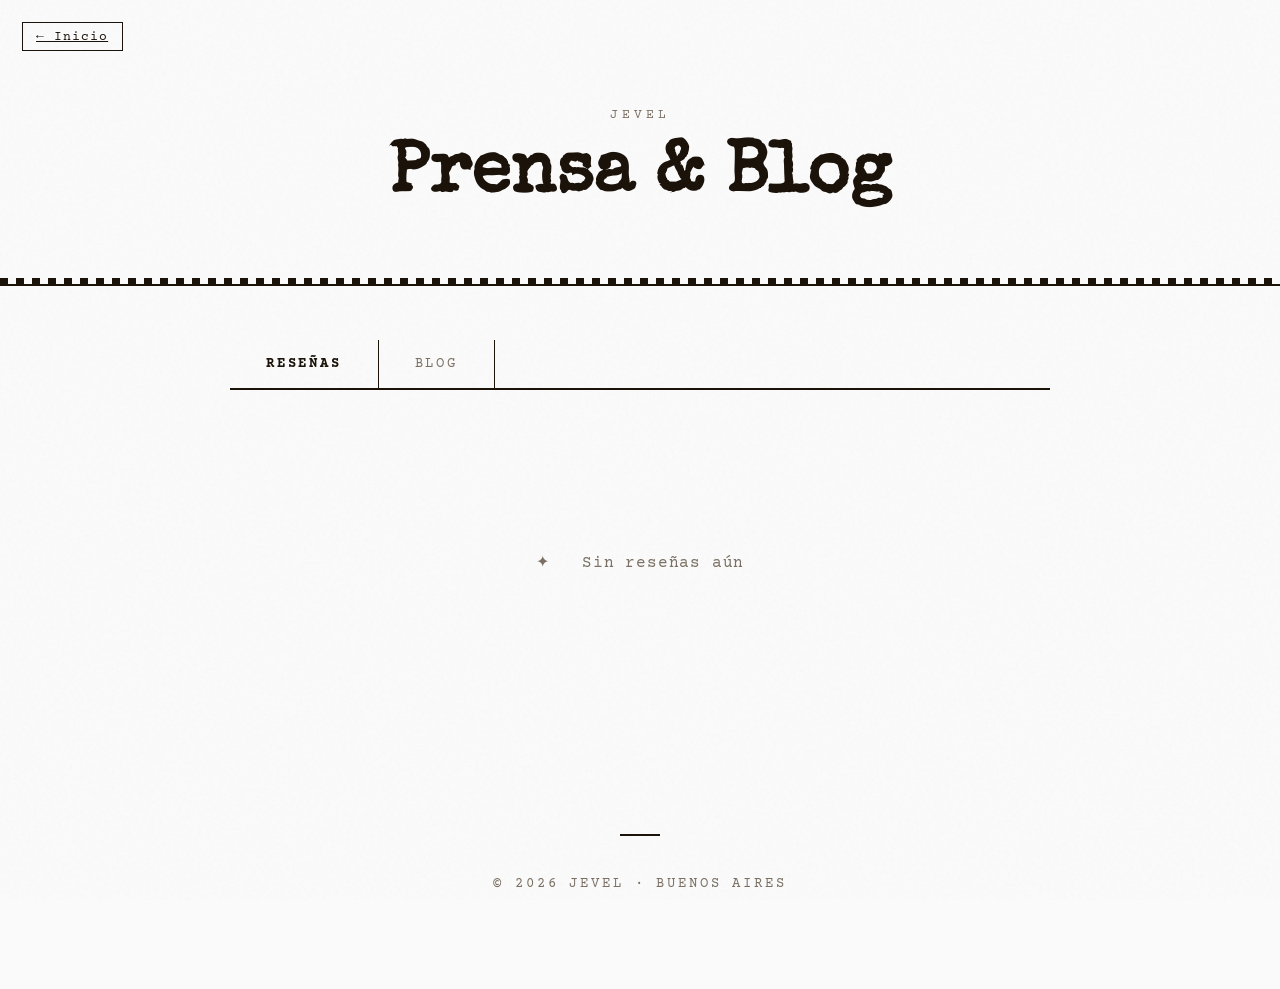
<file: prensa.html>
<!DOCTYPE html>
<html lang="es">
<head>
<meta charset="UTF-8"/>
<meta name="viewport" content="width=device-width, initial-scale=1.0"/>
<title>Prensa & Blog · Jevel</title>
<link rel="stylesheet" href="style.css"/>
<link rel="preconnect" href="https://fonts.googleapis.com">
<link href="https://fonts.googleapis.com/css2?family=Special+Elite&family=Libre+Baskerville:ital,wght@0,400;0,700;1,400&family=Courier+Prime:ital,wght@0,400;0,700;1,400&display=swap" rel="stylesheet">
<style>
.page-header {
  padding: 6rem 2rem 4rem;
  border-bottom: 2px solid var(--ink);
  text-align: center;
  position: relative;
}
.page-header::after {
  content: '';
  position: absolute;
  bottom: 0; left: 0; right: 0;
  height: 6px;
  background: repeating-linear-gradient(90deg,var(--ink) 0px,var(--ink) 8px,transparent 8px,transparent 16px);
}
.page-label {
  font-family: var(--font-mono);
  font-size: 0.72rem;
  letter-spacing: 0.3em;
  text-transform: uppercase;
  color: var(--mid);
  margin-bottom: 1rem;
}
.page-title {
  font-family: var(--font-display);
  font-size: clamp(2.5rem,6vw,4rem);
  line-height: 1;
}

/* TABS */
.page-tabs {
  display: flex;
  border-bottom: 2px solid var(--ink);
  max-width: 820px;
  margin: 3rem auto 0;
}
.page-tab {
  font-family: var(--font-mono);
  font-size: 0.78rem;
  letter-spacing: 0.2em;
  text-transform: uppercase;
  padding: 0.9rem 2rem;
  background: none;
  border: none;
  border-right: 1px solid var(--ink);
  cursor: pointer;
  color: var(--mid);
  transition: all 0.15s;
}
.page-tab:hover { color: var(--ink); background: var(--paper-dark); }
.page-tab.active { color: var(--ink); font-weight: 700; background: var(--paper); }

/* CONTENT AREA */
.page-content {
  max-width: 820px;
  margin: 0 auto;
  padding: 4rem 2rem 6rem;
}

/* RESEÑAS */
.reseña-card {
  border-left: 3px solid var(--ink);
  padding: 1.8rem 2rem;
  margin-bottom: 2.5rem;
  background: var(--paper);
  opacity: 0;
  transform: translateX(-10px);
  transition: opacity 0.6s, transform 0.6s, border-color 0.2s;
}
.reseña-card.visible { opacity: 1; transform: translateX(0); }
.reseña-card:hover { border-color: var(--accent); }

.reseña-extracto {
  font-family: var(--font-body);
  font-style: italic;
  font-size: clamp(1.05rem,2.5vw,1.25rem);
  line-height: 1.7;
  margin-bottom: 1.2rem;
  color: var(--ink);
}
.reseña-extracto::before { content: '«'; margin-right: 0.1em; }
.reseña-extracto::after  { content: '»'; margin-left: 0.1em; }

.reseña-meta {
  display: flex;
  align-items: baseline;
  gap: 1rem;
  flex-wrap: wrap;
}
.reseña-medio {
  font-family: var(--font-display);
  font-size: 1rem;
}
.reseña-info {
  font-family: var(--font-mono);
  font-size: 0.78rem;
  color: var(--mid);
  letter-spacing: 0.05em;
}
.reseña-link {
  font-family: var(--font-mono);
  font-size: 0.75rem;
  letter-spacing: 0.1em;
  text-transform: uppercase;
  color: var(--mid);
  text-decoration: none;
  border-bottom: 1px solid var(--mid);
  transition: color 0.2s, border-color 0.2s;
  margin-left: auto;
}
.reseña-link:hover { color: var(--accent); border-color: var(--accent); }

/* BLOG */
.blog-card {
  border: 1.5px solid var(--ink);
  padding: 2.2rem;
  margin-bottom: 2rem;
  background: var(--paper);
  opacity: 0;
  transform: translateY(16px);
  transition: opacity 0.6s, transform 0.6s, box-shadow 0.2s;
}
.blog-card.visible { opacity: 1; transform: translateY(0); }
.blog-card:hover { box-shadow: 4px 4px 0 var(--ink); }

.blog-header {
  display: flex;
  align-items: baseline;
  justify-content: space-between;
  margin-bottom: 1.2rem;
  flex-wrap: wrap;
  gap: 0.5rem;
}
.blog-titulo {
  font-family: var(--font-display);
  font-size: 1.5rem;
  line-height: 1.15;
}
.blog-meta {
  font-family: var(--font-mono);
  font-size: 0.75rem;
  letter-spacing: 0.12em;
  color: var(--mid);
  text-transform: uppercase;
  flex-shrink: 0;
}
.blog-divider {
  width: 40px;
  height: 1px;
  background: var(--mid);
  margin: 1rem 0;
}
.blog-contenido {
  font-family: var(--font-body);
  font-size: 0.95rem;
  line-height: 1.85;
  color: var(--ink);
}
.blog-contenido p { margin-bottom: 1em; }

/* Expandir/contraer */
.blog-preview { display: block; }
.blog-full { display: none; }
.blog-toggle {
  font-family: var(--font-mono);
  font-size: 0.75rem;
  letter-spacing: 0.15em;
  text-transform: uppercase;
  background: none;
  border: none;
  color: var(--mid);
  cursor: pointer;
  padding: 0;
  margin-top: 1rem;
  border-bottom: 1px solid var(--mid);
  transition: color 0.2s;
}
.blog-toggle:hover { color: var(--accent); border-color: var(--accent); }

.empty-msg {
  text-align: center;
  padding: 5rem 2rem;
  font-family: var(--font-mono);
  font-size: 0.9rem;
  color: var(--mid);
  letter-spacing: 0.05em;
}
</style>
</head>
<body>
<div class="lang-switcher">
  <a href="index.html" class="lang-btn">← Inicio</a>
</div>

<div class="page-header">
  <div class="page-label">Jevel</div>
  <h1 class="page-title">Prensa & Blog</h1>
</div>

<div class="page-tabs">
  <button class="page-tab active" onclick="showSection('reseñas', this)">Reseñas</button>
  <button class="page-tab" onclick="showSection('blogs', this)">Blog</button>
</div>

<div class="page-content">
  <div id="section-reseñas">
    <div id="list-reseñas"><div class="empty-msg">Cargando...</div></div>
  </div>
  <div id="section-blogs" style="display:none">
    <div id="list-blogs"><div class="empty-msg">Cargando...</div></div>
  </div>
</div>

<footer class="footer">
  <div class="footer-divider"></div>
  <p class="footer-text">© 2026 Jevel · Buenos Aires</p>
</footer>

<script>
function showSection(name, btn) {
  document.getElementById('section-reseñas').style.display = name === 'reseñas' ? 'block' : 'none';
  document.getElementById('section-blogs').style.display = name === 'blogs' ? 'block' : 'none';
  document.querySelectorAll('.page-tab').forEach(b => b.classList.remove('active'));
  btn.classList.add('active');
  revealCards();
}

async function loadData() {
  try {
    const r = await fetch(`data.json?t=${Date.now()}`);
    const data = await r.json();
    renderReseñas(data.reseñas || []);
    renderBlogs(data.blogs || []);
    revealCards();
  } catch(e) {
    document.getElementById('list-reseñas').innerHTML = '<div class="empty-msg">Error al cargar.</div>';
    document.getElementById('list-blogs').innerHTML = '<div class="empty-msg">Error al cargar.</div>';
  }
}

function renderReseñas(items) {
  const container = document.getElementById('list-reseñas');
  if (!items.length) {
    container.innerHTML = '<div class="empty-msg">✦ &nbsp; Sin reseñas aún</div>';
    return;
  }
  container.innerHTML = items.map((r, i) => `
    <div class="reseña-card" style="transition-delay:${i*0.08}s">
      <div class="reseña-extracto">${r.extracto || ''}</div>
      <div class="reseña-meta">
        <span class="reseña-medio">${r.medio || ''}</span>
        <span class="reseña-info">${[r.autor, r.fecha, r.disco ? `re: ${r.disco}` : ''].filter(Boolean).join(' · ')}</span>
        ${r.url ? `<a class="reseña-link" href="${r.url}" target="_blank" rel="noopener">Leer →</a>` : ''}
      </div>
    </div>
  `).join('');
}

function renderBlogs(items) {
  const container = document.getElementById('list-blogs');
  if (!items.length) {
    container.innerHTML = '<div class="empty-msg">✦ &nbsp; Sin entradas aún</div>';
    return;
  }
  container.innerHTML = items.map((b, i) => {
    const texto = b.contenido || '';
    const largo = texto.length > 400;
    const preview = largo ? texto.slice(0, 400) + '…' : texto;
    const catLabel = { nota: 'Nota', cronica: 'Crónica', entrevista: 'Entrevista', editorial: 'Editorial' }[b.categoria] || b.categoria;
    return `
    <div class="blog-card" id="${b.id}" style="transition-delay:${i*0.08}s">
      <div class="blog-header">
        <div class="blog-titulo">${b.titulo || ''}</div>
        <div class="blog-meta">${[catLabel, b.fecha].filter(Boolean).join(' · ')}</div>
      </div>
      <div class="blog-divider"></div>
      <div class="blog-contenido">
        <div class="blog-preview">${preview}</div>
        ${largo ? `<div class="blog-full">${texto}</div>
        <button class="blog-toggle" onclick="toggleBlog(this)">Leer más →</button>` : ''}
      </div>
    </div>`;
  }).join('');
}

function toggleBlog(btn) {
  const card = btn.closest('.blog-card');
  const preview = card.querySelector('.blog-preview');
  const full = card.querySelector('.blog-full');
  const expanded = full.style.display === 'block';
  preview.style.display = expanded ? 'block' : 'none';
  full.style.display = expanded ? 'none' : 'block';
  btn.textContent = expanded ? 'Leer más →' : 'Leer menos ↑';
}

function revealCards() {
  const observer = new IntersectionObserver(entries => {
    entries.forEach(e => { if (e.isIntersecting) e.target.classList.add('visible'); });
  }, { threshold: 0.05 });
  document.querySelectorAll('.reseña-card, .blog-card').forEach(c => observer.observe(c));
}

loadData();

// Si la URL tiene un hash, abrir la sección blog y hacer scroll al elemento
window.addEventListener('DOMContentLoaded', () => {
  if (window.location.hash) {
    const btn = document.querySelector('.page-tab:nth-child(2)');
    showSection('blogs', btn);
    setTimeout(() => {
      const el = document.querySelector(window.location.hash);
      if (el) el.scrollIntoView({ behavior: 'smooth', block: 'start' });
    }, 400);
  }
});
</script>
</body>
</html>
</file>
<file: style.css>
/* ===========================
   JEVEL — style.css
   Aesthetic: letterpress / linocut
   B&W with warm paper tones
=========================== */

:root {
  --ink: #1a1209;
  --paper: #fafafa;
  --paper-dark: #e6dfd3;
  --accent: #c8440a;
  --accent-muted: #a33508;
  --mid: #7a6f62;
  --border: #1a1209;
  --font-display: 'Special Elite', serif;
  --font-body: 'Libre Baskerville', serif;
  --font-mono: 'Courier Prime', monospace;
}

*, *::before, *::after {
  box-sizing: border-box;
  margin: 0;
  padding: 0;
}

html {
  scroll-behavior: smooth;
  font-size: 18px;
}

body {
  background: var(--paper);
  color: var(--ink);
  font-family: var(--font-body);
  overflow-x: hidden;
  position: relative;
}

/* ---- NOISE TEXTURE ---- */
body::before {
  content: '';
  position: fixed;
  inset: 0;
  background-image: url("data:image/svg+xml,%3Csvg viewBox='0 0 256 256' xmlns='http://www.w3.org/2000/svg'%3E%3Cfilter id='noise'%3E%3CfeTurbulence type='fractalNoise' baseFrequency='0.9' numOctaves='4' stitchTiles='stitch'/%3E%3C/filter%3E%3Crect width='100%25' height='100%25' filter='url(%23noise)' opacity='0.04'/%3E%3C/svg%3E");
  pointer-events: none;
  z-index: 9999;
  opacity: 0.5;
}

/* ---- SECTION DOT-NAV ---- */
.dot-nav {
  position: fixed;
  top: 4.3rem;
  left: 1.2rem;
  z-index: 900;
  display: flex;
  flex-direction: column;
  border: 1.5px solid var(--ink);
  background: var(--paper);
  opacity: 0;
  pointer-events: none;
  transition: opacity 0.2s;
}

.dot-nav.dot-nav--visible {
  opacity: 1;
  pointer-events: auto;
}

.dot-nav-item {
  display: flex;
  align-items: center;
  gap: 0.55rem;
  text-decoration: none;
  font-family: var(--font-mono);
  font-size: 0.7rem;
  letter-spacing: 0.08em;
  padding: 0.4rem 0.75rem;
  color: var(--ink);
  border-bottom: 1.5px solid var(--ink);
  transition: background 0.15s, color 0.15s;
}

.dot-nav-item:last-child {
  border-bottom: none;
}

.dot-nav-dot {
  width: 6px;
  height: 6px;
  border-radius: 50%;
  border: 1.5px solid var(--mid);
  background: transparent;
  flex-shrink: 0;
  transition: background 0.15s, border-color 0.15s;
}

.dot-nav-label {
  opacity: 0.55;
  transition: opacity 0.15s, color 0.15s;
  white-space: nowrap;
}

.dot-nav-item:hover,
.dot-nav-item.active {
  background: var(--ink);
  color: var(--paper);
}

.dot-nav-item:hover .dot-nav-label,
.dot-nav-item.active .dot-nav-label {
  opacity: 1;
  color: var(--paper);
}

.dot-nav-item:hover .dot-nav-dot,
.dot-nav-item.active .dot-nav-dot {
  background: var(--accent);
  border-color: var(--accent);
}

/* ---- LANG SWITCHER ---- */
.lang-switcher {
  position: fixed;
  top: 1.2rem;
  left: 1.2rem;
  z-index: 1000;
  display: flex;
  gap: 0;
  border: 1.5px solid var(--ink);
  background: var(--paper);
}

.lang-btn {
  background: none;
  border: none;
  border-right: 1.5px solid var(--ink);
  font-family: var(--font-mono);
  font-size: 0.72rem;
  letter-spacing: 0.08em;
  padding: 0.35rem 0.75rem;
  cursor: pointer;
  color: var(--ink);
  transition: background 0.15s, color 0.15s;
}

.lang-btn:last-child {
  border-right: none;
}

.lang-btn:hover,
.lang-btn.active {
  background: var(--ink);
  color: var(--paper);
}

/* ---- HERO ---- */
.hero {
  min-height: 100vh;
  display: flex;
  flex-direction: column;
  align-items: center;
  justify-content: center;
  border-bottom: 2px solid var(--ink);
  position: relative;
  overflow: hidden;
  padding: 4rem 2rem 6rem;
}

.hero::after {
  content: '';
  position: absolute;
  bottom: 0;
  left: 0;
  right: 0;
  height: 6px;
  background: repeating-linear-gradient(
    90deg,
    var(--ink) 0px,
    var(--ink) 8px,
    transparent 8px,
    transparent 16px
  );
}

.noise-overlay {
  position: absolute;
  inset: 0;
  background: radial-gradient(ellipse at 50% 50%, transparent 40%, rgba(26,18,9,0.06) 100%);
  pointer-events: none;
}

.hero-inner {
  display: flex;
  flex-direction: column;
  align-items: center;
  gap: 2.2rem;
  opacity: 0;
  transform: translateY(30px);
  animation: fadeUp 1s cubic-bezier(0.22, 1, 0.36, 1) 0.3s forwards;
}

.logo {
  width: min(420px, 70vw);
  filter: contrast(1.1);
  mix-blend-mode: multiply;
  animation: logoIn 1.2s cubic-bezier(0.22, 1, 0.36, 1) 0.1s both;
}

@keyframes logoIn {
  from { opacity: 0; transform: scale(0.88) rotate(-1deg); }
  to   { opacity: 1; transform: scale(1) rotate(0deg); }
}

.tagline {
  font-family: var(--font-mono);
  font-size: clamp(1rem, 2.2vw, 1.2rem);
  line-height: 1.9;
  text-align: center;
  letter-spacing: 0.03em;
  color: var(--ink);
  max-width: 520px;
}

.deco-line {
  width: 120px;
  height: 2px;
  background: var(--ink);
  position: relative;
}

.deco-line::before,
.deco-line::after {
  content: '✦';
  position: absolute;
  top: 50%;
  transform: translateY(-50%);
  font-size: 0.7rem;
}

.deco-line::before { left: -20px; }
.deco-line::after  { right: -20px; }

.scroll-hint {
  position: absolute;
  bottom: 2.2rem;
  left: 50%;
  transform: translateX(-50%);
  font-size: 2.8rem;
  font-weight: bold;
  color: var(--accent);
  animation: bounce 1.4s ease-in-out infinite;
  opacity: 1;
  text-shadow: 0 2px 6px rgba(26,18,9,0.15);
}

@keyframes bounce {
  0%, 100% { transform: translateX(-50%) translateY(0) scale(1); }
  50%       { transform: translateX(-50%) translateY(16px) scale(1.15); }
}

/* ---- SHARED SECTION STYLES ---- */
.section-label {
  font-family: var(--font-mono);
  font-size: 0.75rem;
  letter-spacing: 0.25em;
  text-transform: uppercase;
  color: var(--mid);
  border-bottom: 1px solid var(--mid);
  display: inline-block;
  padding-bottom: 0.2rem;
  margin-bottom: 2rem;
}

.section-ornament {
  text-align: center;
  font-size: 1rem;
  opacity: 0.3;
  margin-top: 5rem;
  letter-spacing: 1rem;
}

/* ---- RECORD BOX ---- */
.recordbox {
  padding: 5rem 2rem;
  border-bottom: 2px solid var(--ink);
  max-width: 960px;
  margin: 0 auto;
}

.recordbox-list {
  list-style: none;
  border-top: 1px solid var(--ink);
}

.recordbox-item {
  display: grid;
  grid-template-columns: auto 1fr auto;
  align-items: stretch;
  gap: 0;
  border-bottom: 1px solid rgba(26,18,9,0.12);
  opacity: 0;
  transform: translateY(8px);
  transition: opacity 0.5s, transform 0.5s, border-color 0.2s;
  position: relative;
  overflow: hidden;
}
.recordbox-item::before {
  content: '';
  position: absolute;
  left: 0;
  top: 0;
  bottom: 0;
  width: 2px;
  background: var(--accent);
  transform: scaleY(0);
  transition: transform 0.2s cubic-bezier(0.22,1,0.36,1);
  transform-origin: bottom;
}
.recordbox-item:hover::before { transform: scaleY(1); }
.recordbox-item.visible { opacity: 1; transform: translateY(0); }

.recordbox-cover {
  width: 160px;
  height: 160px;
  flex-shrink: 0;
  overflow: hidden;
  border-right: 1px solid rgba(26,18,9,0.12);
  display: flex;
  align-items: center;
  justify-content: center;
  background: var(--paper-dark);
}
.recordbox-cover img {
  width: 160px;
  height: 160px;
  object-fit: cover;
  display: block;
  filter: contrast(1.05) saturate(0.9);
  transition: filter 0.3s;
}
.recordbox-item:hover .recordbox-cover img { filter: contrast(1.1) saturate(1); }
.recordbox-cover-placeholder {
  font-family: var(--font-display);
  font-size: 1.2rem;
  color: var(--mid);
  opacity: 0.4;
  width: 60px;
  aspect-ratio: 1;
  display: flex;
  align-items: center;
  justify-content: center;
}

.recordbox-left {
  display: flex;
  flex-direction: column;
  gap: 0.15rem;
  padding: 1rem 1.2rem;
  justify-content: center;
}
.recordbox-artista {
  font-family: var(--font-mono);
  font-size: 0.78rem;
  letter-spacing: 0.06em;
  color: var(--mid);
}
.recordbox-titulo {
  font-family: var(--font-display);
  font-size: 1.15rem;
  line-height: 1.2;
  color: var(--ink);
}
.recordbox-subtitulo {
  font-family: var(--font-mono);
  font-size: 0.75rem;
  color: var(--mid);
  letter-spacing: 0.08em;
}

.recordbox-right {
  display: flex;
  align-items: center;
  gap: 1rem;
  flex-shrink: 0;
  padding: 1rem 1.2rem;
}
.recordbox-año {
  font-family: var(--font-mono);
  font-size: 0.75rem;
  color: var(--mid);
  letter-spacing: 0.1em;
}
.recordbox-link {
  font-family: var(--font-mono);
  font-size: 0.75rem;
  letter-spacing: 0.12em;
  text-transform: uppercase;
  color: var(--ink);
  text-decoration: none;
  border-bottom: 1px solid var(--ink);
  padding-bottom: 0.05rem;
  transition: color 0.15s, border-color 0.15s;
  white-space: nowrap;
}
.recordbox-link:hover { color: var(--accent); border-color: var(--accent); }

.recordbox-empty {
  padding: 3rem 0;
  font-family: var(--font-mono);
  font-size: 0.85rem;
  color: var(--mid);
  letter-spacing: 0.05em;
}

@media (max-width: 600px) {
  .recordbox {
    padding: 3rem 1rem;
  }
  .recordbox-item {
    grid-template-columns: 80px 1fr auto;
    grid-template-rows: auto;
  }
  .recordbox-cover {
    width: 80px;
    height: 80px;
    border-right: 1px solid rgba(26,18,9,0.12);
    border-bottom: none;
  }
  .recordbox-cover img {
    width: 80px;
    height: 80px;
  }
  .recordbox-left {
    padding: 0.6rem 0.8rem;
  }
  .recordbox-artista {
    font-size: 0.7rem;
  }
  .recordbox-titulo {
    font-size: 0.95rem;
  }
  .recordbox-right {
    padding: 0.6rem 0.6rem 0.6rem 0;
    flex-direction: column;
    align-items: flex-end;
    gap: 0.4rem;
    justify-content: center;
  }
  .recordbox-año { display: none; }
  .recordbox-link {
    font-size: 0.68rem;
    letter-spacing: 0.08em;
  }
}

/* ---- RELEASE SECTION ---- */
.release {
  padding: 6rem 2rem;
  border-bottom: 2px solid var(--ink);
  max-width: 960px;
  margin: 0 auto;
}

.release-inner {
  display: grid;
  grid-template-columns: 1fr 1fr;
  gap: 4rem;
  align-items: start;
}

.release-info {
  display: flex;
  flex-direction: column;
  justify-content: center;
}

.cover-link {
  display: block;
  text-decoration: none;
  position: sticky;
  top: 6rem;
  align-self: start;
}

.cover-wrap {
  position: relative;
  overflow: hidden;
  border: 2px solid var(--ink);
  box-shadow: 6px 6px 0 var(--ink);
  transition: transform 0.2s, box-shadow 0.2s;
}

.cover-wrap:hover {
  transform: translate(-3px, -3px);
  box-shadow: 9px 9px 0 var(--ink);
}

.cover-img {
  width: 100%;
  display: block;
  filter: contrast(1.05) saturate(0.9);
  transition: filter 0.3s;
}

.cover-overlay {
  position: absolute;
  inset: 0;
  background: rgba(26,18,9,0.85);
  display: flex;
  align-items: center;
  justify-content: center;
  opacity: 0;
  transition: opacity 0.3s;
  font-family: var(--font-mono);
  font-size: 1rem;
  color: var(--paper);
  letter-spacing: 0.05em;
}

.cover-wrap:hover .cover-overlay {
  opacity: 1;
}

.release-title {
  font-family: var(--font-display);
  font-size: clamp(2.2rem, 5vw, 3.5rem);
  line-height: 1.1;
  letter-spacing: -0.01em;
}

.release-subtitle {
  font-family: var(--font-mono);
  font-size: 1.1rem;
  font-weight: 400;
  color: var(--mid);
  margin: 0.3rem 0 0.9rem;
  letter-spacing: 0.1em;
}

.release-artist {
  font-family: var(--font-body);
  font-style: italic;
  font-size: 1.1rem;
  margin-bottom: 1.3rem;
  color: var(--ink);
}

.release-desc {
  font-family: var(--font-mono);
  font-size: 0.95rem;
  line-height: 1.8;
  color: var(--mid);
  margin-bottom: 2.2rem;
  max-width: 100%;
  white-space: pre-line;
}

.btn-bandcamp {
  display: inline-flex;
  align-items: center;
  gap: 0.6rem;
  font-family: var(--font-mono);
  font-size: 0.9rem;
  letter-spacing: 0.1em;
  text-transform: uppercase;
  color: var(--paper);
  background: var(--ink);
  border: 2px solid var(--ink);
  padding: 0.75rem 1.6rem;
  text-decoration: none;
  transition: background 0.15s, color 0.15s, transform 0.15s;
  position: relative;
}

.btn-bandcamp::after {
  content: '';
  position: absolute;
  bottom: -4px;
  right: -4px;
  width: 100%;
  height: 100%;
  border: 2px solid var(--ink);
  z-index: -1;
  transition: transform 0.15s;
}

.btn-bandcamp:hover {
  background: var(--paper);
  color: var(--ink);
}

.btn-bandcamp:hover::after {
  transform: translate(2px, 2px);
}

.btn-arrow {
  transition: transform 0.2s;
}

.btn-bandcamp:hover .btn-arrow {
  transform: translateX(4px);
}

/* ---- PLAYLIST SECTION ---- */
.playlist {
  padding: 5rem 2rem;
  border-bottom: 2px solid var(--ink);
  max-width: 960px;
  margin: 0 auto;
}

.playlist-inner {
  display: grid;
  grid-template-columns: 220px 1fr;
  gap: 3rem;
  align-items: center;
}

.playlist-cover-link {
  display: block;
  text-decoration: none;
}

.playlist-cover-wrap {
  position: relative;
  overflow: hidden;
  border: 2px solid var(--ink);
  box-shadow: 6px 6px 0 var(--ink);
  transition: transform 0.2s, box-shadow 0.2s;
}

.playlist-cover-wrap:hover {
  transform: translate(-3px, -3px);
  box-shadow: 9px 9px 0 var(--ink);
}

.playlist-cover-img {
  width: 100%;
  aspect-ratio: 1;
  object-fit: cover;
  display: block;
  filter: contrast(1.05) saturate(0.95);
  transition: filter 0.3s;
}

.playlist-cover-overlay {
  position: absolute;
  inset: 0;
  background: rgba(26,18,9,0.85);
  display: flex;
  align-items: center;
  justify-content: center;
  text-align: center;
  padding: 0 1rem;
  opacity: 0;
  transition: opacity 0.3s;
  font-family: var(--font-mono);
  font-size: 0.85rem;
  color: var(--paper);
  letter-spacing: 0.05em;
}

.playlist-cover-wrap:hover .playlist-cover-overlay {
  opacity: 1;
}

.playlist-info {
  display: flex;
  flex-direction: column;
  justify-content: center;
}

.playlist-title {
  font-family: var(--font-display);
  font-size: clamp(1.6rem, 3.5vw, 2.2rem);
  line-height: 1.15;
  margin-bottom: 0.9rem;
}

.playlist-desc {
  font-family: var(--font-mono);
  font-size: 0.9rem;
  line-height: 1.8;
  color: var(--mid);
  margin-bottom: 1.6rem;
  max-width: 480px;
}

@media (max-width: 600px) {
  .playlist {
    padding: 3.5rem 1rem;
  }
  .playlist-inner {
    grid-template-columns: 1fr;
    text-align: center;
    gap: 1.8rem;
  }
  .playlist-cover-wrap {
    max-width: 220px;
    margin: 0 auto;
  }
  .playlist-desc {
    margin: 0 auto 1.6rem;
  }
}

/* ---- GAME SECTION ---- */
.game {
  padding: 6rem 2rem;
  border-bottom: 2px solid var(--ink);
  background: var(--ink);
  color: var(--paper);
  position: relative;
  overflow: hidden;
}

.game::before {
  content: '';
  position: absolute;
  inset: 0;
  background: repeating-linear-gradient(
    0deg,
    transparent,
    transparent 30px,
    rgba(242,237,228,0.015) 30px,
    rgba(242,237,228,0.015) 31px
  );
  pointer-events: none;
}

.game .section-label {
  color: rgba(242,237,228,0.45);
  border-bottom-color: rgba(242,237,228,0.2);
}

.game-inner {
  max-width: 960px;
  margin: 0 auto;
  display: grid;
  grid-template-columns: 1.3fr 1fr;
  gap: 4rem;
  align-items: center;
}

.game-text {
  display: flex;
  flex-direction: column;
  justify-content: center;
}

.game-title {
  font-family: var(--font-display);
  font-size: clamp(2.4rem, 5vw, 3.8rem);
  line-height: 1;
  letter-spacing: -0.01em;
  margin-bottom: 0.3rem;
}

.game-subtitle {
  font-family: var(--font-mono);
  font-size: 0.95rem;
  color: rgba(242,237,228,0.5);
  letter-spacing: 0.15em;
  margin-bottom: 2rem;
}

.game-desc p {
  font-family: var(--font-mono);
  font-size: 0.95rem;
  line-height: 1.85;
  color: rgba(242,237,228,0.8);
  margin-bottom: 1rem;
}

.game-desc strong {
  color: var(--paper);
  font-weight: 700;
}

.game-features {
  display: flex;
  flex-wrap: wrap;
  gap: 0.5rem 1.5rem;
  margin: 1.8rem 0 2.5rem;
}

.game-features span {
  font-family: var(--font-mono);
  font-size: 0.8rem;
  color: rgba(242,237,228,0.55);
  letter-spacing: 0.05em;
}

.game-features span::before {
  content: '—';
  margin-right: 0.4em;
  opacity: 0.5;
}

.btn-game {
  display: inline-block;
  font-family: var(--font-display);
  font-size: 1.1rem;
  letter-spacing: 0.08em;
  color: var(--ink);
  background: var(--paper);
  border: 2px solid var(--paper);
  padding: 0.85rem 2.2rem;
  text-decoration: none;
  position: relative;
  transition: background 0.15s, color 0.15s, border-color 0.15s;
}

.btn-game::after {
  content: '';
  position: absolute;
  bottom: -5px;
  right: -5px;
  width: 100%;
  height: 100%;
  border: 2px solid rgba(242,237,228,0.35);
  z-index: -1;
}

.btn-game:hover {
  background: var(--accent);
  border-color: var(--accent);
  color: var(--paper);
}

/* Game photo */
.game-visual {
  display: flex;
  flex-direction: column;
  align-items: center;
}

.game-photo-wrap {
  border: 2px solid rgba(242,237,228,0.3);
  box-shadow: 6px 6px 0 rgba(242,237,228,0.15);
  overflow: hidden;
  transition: transform 0.3s, box-shadow 0.3s;
}

.game-photo-wrap:hover {
  transform: translate(-3px, -3px);
  box-shadow: 9px 9px 0 rgba(242,237,228,0.15);
}

.game-photo {
  width: 100%;
  display: block;
  

}

.game .section-ornament {
  color: var(--paper);
}

/* ---- CONTACT / LINKS SECTION ---- */
.contact {
  padding: 6rem 2rem;
  max-width: 640px;
  margin: 0 auto;
  border-bottom: 2px solid var(--ink);
}

.contact-links {
  display: flex;
  flex-direction: column;
  gap: 0;
}

.contact-item {
  display: flex;
  align-items: center;
  gap: 1.2rem;
  text-decoration: none;
  color: var(--ink);
  font-family: var(--font-mono);
  font-size: 1rem;
  padding: 1rem 0;
  border-bottom: 1px solid rgba(26,18,9,0.15);
  transition: padding-left 0.25s;
  position: relative;
  overflow: hidden;
}

.contact-item::before {
  content: '';
  position: absolute;
  left: 0;
  bottom: 0;
  width: 0;
  height: 1px;
  background: var(--accent);
  transition: width 0.3s;
}

.contact-item:hover {
  padding-left: 0.7rem;
}

.contact-item:hover::before {
  width: 100%;
}

.contact-icon {
  font-size: 0.85rem;
  opacity: 0.35;
  flex-shrink: 0;
  transition: color 0.2s, opacity 0.2s;
  font-family: var(--font-mono);
}

.contact-item:hover .contact-icon {
  color: var(--accent);
  opacity: 1;
}

.contact-text {
  transition: color 0.2s;
}

.contact-item:hover .contact-text {
  color: var(--accent-muted);
}

/* ---- FOOTER ---- */
.footer {
  padding: 3.5rem 2rem 4.5rem;
  text-align: center;
}

.footer-divider {
  width: 40px;
  height: 2px;
  background: var(--ink);
  margin: 0 auto 2.2rem;
}

.footer-text {
  font-family: var(--font-mono);
  font-size: 0.8rem;
  letter-spacing: 0.2em;
  color: var(--mid);
  text-transform: uppercase;
  margin-bottom: 0.9rem;
}

/* ---- ANIMATIONS ---- */
@keyframes fadeUp {
  from { opacity: 0; transform: translateY(30px); }
  to   { opacity: 1; transform: translateY(0); }
}

.reveal {
  opacity: 0;
  transform: translateY(24px);
  transition: opacity 0.8s cubic-bezier(0.22,1,0.36,1), transform 0.8s cubic-bezier(0.22,1,0.36,1);
}

.reveal.visible {
  opacity: 1;
  transform: translateY(0);
}

/* ---- RESPONSIVE ---- */
@media (max-width: 700px) {
  .contact-body {
    flex-direction: column;
    align-items: flex-start;
    gap: 1.5rem;
  }

  .rca-img {
    width: min(90px, 22vw);
  }

  .release-inner,
  .game-inner {
    grid-template-columns: 1fr;
    gap: 2.5rem;
  }

  .cover-link {
    position: static;
  }

  .game-visual {
    order: -1;
  }

  .release {
    text-align: center;
  }

  .release-desc {
    max-width: 100%;
    margin: 0 auto 2rem;
  }
}

@media (max-width: 420px) {
  html { font-size: 16px; }
  .lang-switcher { top: 0.8rem; left: 0.8rem; }
}

/* ---- GAME BUTTONS ---- */
.game-btns {
  display: flex;
  gap: 0.8rem;
  align-items: center;
  flex-wrap: wrap;
}

/* ---- FOOTER LOGO ---- */
.footer-logo-wrap {
  margin-bottom: 1.6rem;
}

.footer-logo {
  width: 110px;
  filter: contrast(1.1);
  mix-blend-mode: multiply;
  opacity: 1;
}

/* ---- GRAMOPHONE PLAYER ---- */
.logo-wrap {
  position: relative;
  display: inline-block;
}

.gram-play-btn {
  position: absolute;
  bottom: 17%;
  left: 40%;
  transform: translateX(-50%);
  width: 32px;
  height: 32px;
  background: none;
  border: none;
  padding: 0;
  cursor: pointer;
  display: flex;
  align-items: center;
  justify-content: center;
  opacity: 0.75;
  transition: opacity 0.2s, transform 0.2s;
}

.gram-play-btn:hover {
  opacity: 1;
  transform: translateX(-50%) scale(1.12);
}

.gram-play-btn.playing svg.icon-play  { display: none; }
.gram-play-btn.playing svg.icon-pause { display: block !important; }

.contact-body {
  display: flex;
  align-items: center;
  gap: 2.5rem;
}

.rca-img {
  display: block;
  width: min(110px, 25vw);
  flex-shrink: 0;
  opacity: 0.85;
  mix-blend-mode: multiply;
}

/* ---- FOOTER LOCATION ---- */
.footer-location {
  font-family: var(--font-mono);
  font-size: 0.8rem;
  letter-spacing: 0.15em;
  color: var(--mid);
  margin-top: 0.4rem;
}
</file>
